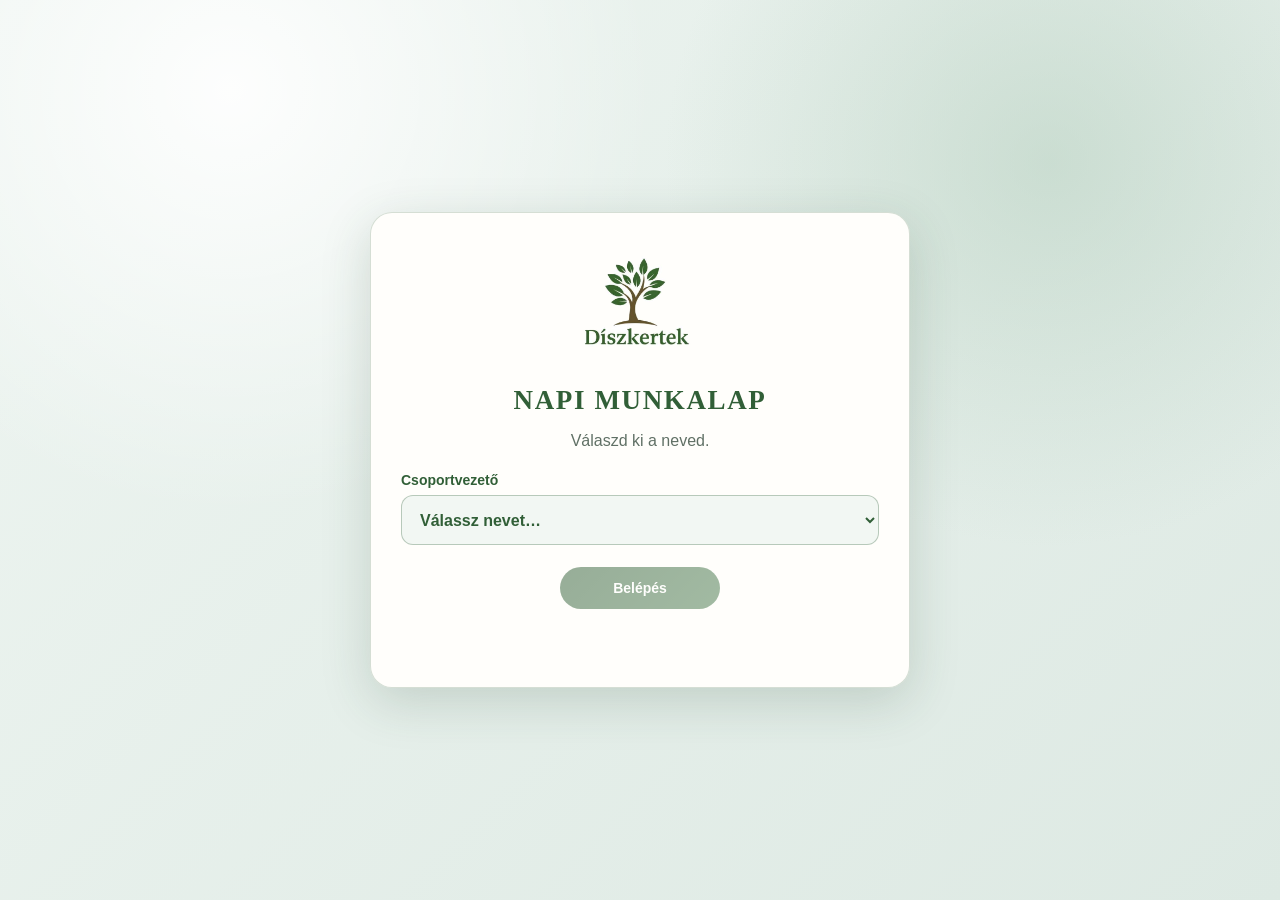
<file: index.html>
<!doctype html>
<html lang="hu">
<head>
  <meta charset="UTF-8">
  <meta name="viewport" content="width=device-width,initial-scale=1,viewport-fit=cover">
  <meta name="theme-color" content="#315f37">
  <meta name="apple-mobile-web-app-capable" content="yes">
  <meta name="apple-mobile-web-app-title" content="Munkalap">
  <link rel="manifest" href="manifest.webmanifest?v=69">
  <link rel="icon" href="munkalap-m-favicon-v12.ico" sizes="any">
  <link rel="icon" href="munkalap-m-icon-32-v12.png" type="image/png" sizes="32x32">
  <link rel="apple-touch-icon" href="munkalap-m-icon-apple-180-v12.png">
  <link rel="stylesheet" href="styles.css?v=69">
  <link rel="stylesheet" href="logo-overrides.css?v=69">
  <link rel="stylesheet" href="app-shell.css?v=102">
  <title>Díszkertek – Napi munkalap</title>
  <meta name="description" content="Díszkertek napi munkalapok és ügyfélnyilvántartás.">
  <meta property="og:title" content="Díszkertek – Napi munkalap">
  <meta property="og:description" content="Díszkertek napi munkalapok és ügyfélnyilvántartás.">
  <meta property="og:url" content="https://agnesgeller.github.io/diszkertek-munkalap/">
  <meta property="og:image" content="https://agnesgeller.github.io/diszkertek-munkalap/munkalap-m-icon-512-v12.png">
  <meta property="og:type" content="website">
  <meta name="twitter:card" content="summary">
  <meta name="twitter:title" content="Díszkertek – Napi munkalap">
  <meta name="twitter:description" content="Díszkertek napi munkalapok és ügyfélnyilvántartás.">
  <meta name="twitter:image" content="https://agnesgeller.github.io/diszkertek-munkalap/munkalap-m-icon-512-v12.png">
  <link rel="stylesheet" href="munkalap-project-tracking.css?v=1">
</head>
<body>
  <main id="loginView" class="login-view">
    <section class="login-card">
      <img class="login-logo" src="official-logo.png" alt="Díszkertek">
      <h1>NAPI MUNKALAP</h1>
      <p>Válaszd ki a neved.</p>
      <label class="profile-select-wrap" for="profileSelect">
        <span>Csoportvezető</span>
        <select id="profileSelect" aria-label="Csoportvezető kiválasztása">
          <option value="">Válassz nevet…</option>
        </select>
      </label>
      <label id="pinFieldWrap" class="pin-field" hidden>
        <span>PIN-kód</span>
        <input id="pinField" type="password" inputmode="numeric" autocomplete="current-password" minlength="6" placeholder="Legalább 6 számjegy">
      </label>
      <button id="enterButton" class="primary-button" type="button" disabled>Belépés</button>
      <p id="loginStatus" class="login-status" role="status" aria-live="polite"></p>
    </section>
  </main>

  <main id="appView" class="sheet" hidden>
    <div id="previewBanner" class="preview-banner" hidden>HELYI BEMUTATÓ – az itt végzett műveletek nem kerülnek az adatbázisba, és e-mail sem lesz elküldve.</div>
    <header class="sheet-header">
      <img class="brand-logo" src="official-logo.png" alt="Díszkertek">
      <p class="kicker">Kertfenntartási munkák nyilvántartása</p>
      <h1>NAPI MUNKALAP</h1>
      <p class="year">2026</p>
      <p id="activeUser" class="active-user" hidden></p>
      <div class="header-actions">
        <button id="installButton" type="button">Telepítés</button>
        <button id="refreshButton" type="button">Frissítés</button>
        <button id="logoutButton" type="button" hidden>Kilépés</button>
      </div>
    </header>

    <nav id="managerTabs" class="manager-tabs" hidden aria-label="Irodai nézet vagy napi munkalap">
      <button id="officeTab" type="button">IRODA</button>
      <button id="customersTab" type="button">ÜGYFELEK</button>
      <button id="budgetTab" class="budget-tab" type="button">ELSZÁMOLÁSOK</button>
      <button id="statisticsTab" class="statistics-tab" type="button">STATISZTIKA</button>
      <button id="worksheetTab" type="button">NAPI MUNKALAP</button>
      <button id="procurementTab" class="procurement-tab" type="button" aria-controls="procurementView">ANYAGBESZERZÉS</button>
    </nav>

    <section id="worksheetView">
      <div id="queueNotice" class="queue-notice" hidden role="status"></div>
      <button id="confirmQueuedEmailButton" class="confirm-queued-email" type="button" hidden>Az e-mail megérkezett – lezárás</button>
      <form id="worksheetForm" autocomplete="off">
        <section class="identity">
          <label class="leader"><b>Csoport vezető:</b><input name="teamLeader" readonly required></label>
          <label class="date"><b>Dátum:</b><span class="date-control"><input name="date" type="text" inputmode="numeric" placeholder="2026. 08. 15." aria-label="Dátum magyar formátumban" required><button id="datePickerButton" type="button">📅 Választás</button></span></label>
          <label class="wide customer-field"><b>Ügyfél neve:</b><input name="customerName" autocomplete="off" required aria-controls="customerSuggestions" aria-expanded="false"><span id="customerSuggestions" class="customer-suggestions" hidden></span></label>
          <label class="wide customer-field"><b>Cím:</b><input name="address" autocomplete="off" required aria-controls="addressSuggestions" aria-expanded="false"><span id="addressSuggestions" class="customer-suggestions" hidden></span></label>
          <label class="wide worksheet-referrers"><b>Ajánló személyek:</b><textarea name="referrerNames" rows="2" autocomplete="off" maxlength="500" aria-label="Ajánló személyek, vesszővel elválasztva"></textarea><small>Több név esetén vesszővel válaszd el.</small></label>
        </section>

        <section class="worktime">
          <h2>Munkaidő</h2>
          <div id="teams"></div>
          <div class="time-row">
            <label><span>Alvállalkozó:</span><input name="subcontractor"></label>
            <label><span>Érkezés:</span><input name="subcontractorArrival" type="time"></label>
            <label><span>Távozás:</span><input name="subcontractorDeparture" type="time"></label>
          </div>
          <div class="rental-row">
            <label><span>Gépbérlés1:</span><input name="rental1"></label>
            <label><span>Gépbérlés2:</span><input name="rental2"></label>
            <label><span>Gépbérlés3:</span><input name="rental3"></label>
          </div>
        </section>

        <label class="description"><b>Feladat leírás / megjegyzés:</b><textarea name="description" rows="2" lang="hu" spellcheck="true" autocorrect="on" autocapitalize="sentences" required></textarea></label>
        <div id="spellingSuggestions" class="spelling-suggestions" role="status" aria-live="polite" hidden>
          <span>Erre gondoltál?</span>
          <div id="spellingSuggestionList"></div>
        </div>
        <details id="descriptionSuggestions" class="description-suggestions" hidden>
          <summary>Korábbi feladatleírások</summary>
          <p>Ha megfelel valamelyik, érintsd meg. Ezen a készüléken a munkalap törlése után is megmarad.</p>
          <div id="descriptionSuggestionList"></div>
        </details>

        <section class="materials-section">
          <h2>Anyagok és fuvarok</h2>
          <p class="material-choice-help">Mindkét lista nem kötelező. Külön-külön vagy egyszerre is használhatod őket.</p>
          <details id="workerCatalog" class="worker-catalog" hidden>
            <summary><span>Gyors tételválasztó</span><small>Nem kötelező</small></summary>
            <div class="worker-catalog-body">
              <p class="worker-catalog-intro">Válassz a gyorsgombokkal, vagy keress rá egy tételre.</p>
            <ol class="worker-catalog-steps">
              <li>Válaszd ki a tételt.</li>
              <li>Írd be a mennyiséget. A „✓ Beírva a munkalapra” jelzi, hogy rendben van.</li>
              <li>Ha a munka egyedi áras, írd be az egységárat. Egyébként hagyd üresen.</li>
              <li>A kijelölést ugyanarra a zöld gombra érintve visszavonhatod.</li>
            </ol>
            <p id="workerCatalogFeedback" class="worker-catalog-feedback" role="status" aria-live="polite" hidden></p>
            <details class="worker-catalog-panel worker-popular-panel">
              <summary>Gyorsgombok – gyakran használt tételek</summary>
              <small>Az elmúlt 90 nap alapján</small>
              <div id="workerPopularItems" class="worker-popular-items"></div>
            </details>
            <details id="workerSelectedPanel" class="worker-catalog-panel worker-selected-panel">
              <summary>Kiválasztott tételek és mennyiségek <span id="workerSelectedCount"></span></summary>
              <p class="worker-selected-help">A „✓ Beírva a munkalapra” jelzés után a tétel már része a kitöltésnek. Véglegesen a „Munkalap elküldése” gombbal kerül mentésre.</p>
              <div id="workerSelectedItems" class="worker-selected-items"></div>
            </details>
            <details class="worker-catalog-panel worker-catalog-search">
              <summary>Más tétel keresése</summary>
              <label for="workerCatalogSearch">Tétel neve</label>
              <input id="workerCatalogSearch" type="search" autocomplete="off" placeholder="Írj be legalább 3 betűt" aria-controls="workerCatalogSuggestions" aria-expanded="false">
              <div id="workerCatalogSuggestions" class="worker-catalog-suggestions" hidden></div>
            </details>
            </div>
          </details>
          <details class="legacy-material-panel">
            <summary><span>Hagyományos lista</span></summary>
            <div class="material-columns">
              <div class="material-group"><h3>Kertkarbantartás</h3><div id="maintenanceItems"></div></div>
              <div class="material-group"><h3>Kertépítés / fuvarozás</h3><div id="constructionItems"></div></div>
            </div>
          </details>
        </section>

        <div id="status" class="status" role="status" aria-live="polite"></div>
        <button id="fallbackEmailButton" class="fallback-email-button" type="button" hidden>Küldés e-mail alkalmazással</button>
        <div class="actions">
          <button class="submit-button" type="submit">Munkalap elküldése</button>
          <button class="clear-button" id="clearForm" type="button">Munkalap törlése</button>
          <button class="clear-button" id="cancelEdit" type="button" hidden>Szerkesztés megszakítása</button>
        </div>
      </form>

      <details class="history-section">
        <summary><span>Munkalapjaim</span><small>Megnyitás</small></summary>
        <div class="history-actions"><button id="reloadHistory" class="small-button" type="button">Frissítés</button></div>
        <div id="recentWorksheets" class="worksheet-list recent-worksheets"></div>
      </details>
    </section>

    <section id="customersView" class="customers-view" hidden>
      <div class="section-heading customer-heading">
        <div><h2>Ügyfélnyilvántartás</h2></div>
        <button id="newCustomer" class="primary-button" type="button">Új ügyfél</button>
      </div>
      <label class="customer-search"><span>Ügyfél keresése</span><input id="customerSearch" type="search" autocomplete="off" placeholder="Név, cím, e-mail vagy telefonszám"></label>
      <details class="customer-alphabet-details"><summary>ABC szerinti szűrés</summary><nav id="customerAlphabet" class="customer-alphabet" aria-label="Ügyfelek kezdőbetű szerint"></nav></details>
      <p id="customersStatus" class="office-status" role="status" aria-live="polite"></p>
      <p id="customersCount" class="office-count"></p>
      <div id="customersList" class="customer-list"></div>
    </section>

    <section id="officeView" class="office-view" hidden>
      <div id="archiveReminder" class="archive-reminder" hidden>
        <b>Éves archiválás</b>
        <span>December 10. után érdemes az előző év munkalapjait Excelbe lementeni.</span>
      </div>

      <section class="database-usage">
        <div><b>Adatbázis telítettsége</b><span id="databaseUsageText">Betöltés…</span></div>
        <div class="usage-track"><span id="databaseUsageBar"></span></div>
      </section>

      <nav class="office-week-navigation" aria-label="Heti munkalapok">
        <button id="previousOfficeWeek" type="button" aria-label="Előző hét">‹</button>
        <div class="office-week-period"><span>HETI NÉZET</span><b id="officeWeekLabel"></b></div>
        <button id="nextOfficeWeek" type="button" aria-label="Következő hét">›</button>
        <button id="showAllOfficeWeeks" class="small-button" type="button">Összes</button>
      </nav>

      <section class="office-filters">
        <label>Csoportvezető<select id="filterLeader"><option value="">Mind</option></select></label>
        <label>Ügyfél<input id="filterCustomer" type="search" autocomplete="off"></label>
        <label>Cím<input id="filterAddress" type="search" autocomplete="off"></label>
        <label>Helyszín<select id="filterLocation"><option value="">Minden helyszín</option></select></label>
        <label>Dátumtól<input id="filterFrom" type="date"></label>
        <label>Dátumig<input id="filterTo" type="date"></label>
        <button id="clearFilters" class="small-button" type="button">Szűrés törlése</button>
      </section>

      <div class="office-actions">
        <button id="exportExcel" class="primary-button" type="button">Szűrt lista Excel</button>
        <button id="archivePreviousYear" class="secondary-button" type="button">Előző év Excel-archívuma</button>
        <button id="exportPdf" class="secondary-button" type="button">Szűrt lista PDF</button>
      </div>
      <p id="officeStatus" class="office-status" role="status" aria-live="polite"></p>
      <p id="officeCount" class="office-count"></p>
      <p id="officeScope" class="office-scope" hidden></p>
      <div id="officeWorksheets" class="worksheet-list office-list"></div>
    </section>

    <section id="procurementView" class="office-view" aria-labelledby="procurementTitle" hidden>
      <h2 id="procurementTitle">Anyagbeszerzés</h2>
      <div id="procurementContent"></div>
    </section>

    <section id="budgetView" class="budget-view" hidden>
      <h2>Elszámolások</h2>
      <nav class="budget-mode-tabs" aria-label="Elszámolások nézete">
        <button id="budgetSettlementsTab" class="active" type="button">Elszámolások</button>
        <button id="budgetPricesTab" type="button">Árlista</button>
      </nav>
      <p id="budgetStatus" role="status" aria-live="polite"></p>
      <section id="budgetSettlementsPanel">
      <div id="budgetWorksheetPicker">
      <nav class="budget-week-navigation" aria-label="Elszámolások heti munkalapjai">
        <button id="previousBudgetWeek" type="button" aria-label="Előző hét">‹</button>
        <div><span>HETI MUNKALAPOK</span><b id="budgetWeekLabel"></b></div>
        <button id="nextBudgetWeek" type="button" aria-label="Következő hét">›</button>
        <button id="showAllBudgetWeeks" type="button">Összes hét</button>
      </nav>
      <label class="budget-sheet-search">Munkalap keresése<input id="budgetSheetSearch" type="search" placeholder="Ügyfél, cím vagy csoportvezető"></label>
      <div class="budget-date-filter"><label>Dátumtól<input id="budgetFrom" type="date"></label><label>Dátumig<input id="budgetTo" type="date"></label><button id="budgetClearDates" type="button">Heti nézet</button></div>
      <p id="budgetSheetCount" class="budget-sheet-count"></p>
      <div id="budgetSheetList" class="budget-sheet-list"></div>
      <div class="budget-selection-bar"><strong id="budgetSelectionCount">Jelöld ki az elszámolandó munkalapokat.</strong><button id="budgetCreateSettlement" type="button" disabled>Kijelöltek elszámolása</button></div>
      <select id="budgetSheet" hidden aria-label="Kiválasztott munkalap"><option value="">Válassz munkalapot</option></select>
      </div>
      <form id="budgetForm" class="budget-paper" hidden>
        <header class="budget-editor-head">
          <button id="budgetBack" type="button">← Kijelölés módosítása</button>
          <div><span>ELSZÁMOLÁS</span><h3 id="budgetHeading"></h3></div>
          <p class="budget-total"><small>Számított érték</small><strong id="budgetTotal"></strong></p>
        </header>
        <div id="budgetLocations" class="budget-locations"></div>
        <p id="budgetLocationStatus" class="budget-location-status" role="status" aria-live="polite"></p>
        <details id="budgetReferrers" class="referrer-panel" hidden></details>
        <p id="budgetSourceWarning" class="budget-warning" hidden></p>
        <div id="budgetItems"></div>
        <details class="budget-add-item">
          <summary>+ Tétel hozzáadása</summary>
          <div class="budget-toolbar">
            <div><b>Jelöld ki a tételeket</b><div id="budgetCatalogList" class="budget-catalog-list"></div></div>
            <button id="budgetAddCatalog" type="button">Kijelölt tételek hozzáadása</button>
          </div>
          <button id="budgetAdd" type="button">+ Saját tétel</button>
        </details>
        <label>Megjegyzés<textarea id="budgetNotes" maxlength="5000" rows="3"></textarea></label>
        <section class="budget-discount"><label>Kedvezmény<select id="budgetDiscountType"><option value="none">Nincs kedvezmény</option><option value="amount">Konkrét összeg</option><option value="percent">Százalék</option></select></label><label>Érték<input id="budgetDiscountValue" type="text" inputmode="decimal" pattern="[0-9 ]+([,.][0-9]{1,2})?" maxlength="20" value="0" disabled></label><p><span>Munkák összesen</span><b id="budgetSubtotal">0 Ft</b><span>Kedvezmény</span><b id="budgetDiscountTotal">0 Ft</b></p></section>
        <label>Állapot<select id="budgetState"><option value="draft">Piszkozat</option><option value="ready">Ellenőrizve</option><option value="sent">Elküldve</option><option value="paid">Kifizetve</option></select></label>
        <p id="budgetStateHelp" class="budget-state-help">Piszkozat: elmenthető, de még szerkesztés alatt áll.</p>
        <p id="budgetSaveStatus" class="budget-save-status" role="status" aria-live="polite"></p>
        <div class="budget-edit-actions"><button id="budgetUndo" type="button" disabled>Módosítások visszavonása</button><button id="budgetSave" type="submit">Elszámolás mentése</button></div>
        <div id="budgetResultActions" class="budget-result-actions" hidden>
          <button id="budgetPrint" type="button">PDF mentése / nyomtatás</button>
          <button id="budgetEmail" type="button">E-mail megnyitása</button>
        </div>
      </form>
      <form id="budgetReferrerFields" hidden></form>
      </section>
      <section id="budgetPrices" hidden>
        <h3>Árlista szerkesztése</h3>
        <label>Tétel keresése<input id="budgetPriceSearch" type="search" placeholder="Például: permetezés, föld, műtrágya"></label>
        <div id="budgetPriceList"></div>
      </section>
    </section>

    <section id="statisticsView" class="statistics-view" hidden>
      <div class="statistics-heading"><h2>Statisztika</h2></div>
      <nav class="statistics-periods" aria-label="Statisztikai időszak">
        <button type="button" data-stat-period="day">Mai nap</button>
        <button type="button" data-stat-period="week">Aktuális hét</button>
        <button type="button" data-stat-period="month" class="active">Aktuális hónap</button>
        <button type="button" data-stat-period="year">Aktuális év</button>
      </nav>
      <section class="statistics-filters">
        <label>Dátumtól<input id="statisticsFrom" type="date"></label>
        <label>Dátumig<input id="statisticsTo" type="date"></label>
        <label>Ügyfél<select id="statisticsCustomer"><option value="">Minden ügyfél</option></select></label>
        <label>Helyszín<select id="statisticsLocation"><option value="">Minden helyszín</option></select></label>
        <label>Elszámolás állapota<select id="statisticsState"><option value="">Minden állapot</option><option value="none">Nincs még elszámolás</option><option value="draft">Piszkozat</option><option value="ready">Ellenőrizve</option><option value="sent">Elküldve</option><option value="paid">Kifizetve</option></select></label>
      </section>
      <p id="statisticsStatus" class="office-status" role="status" aria-live="polite"></p>
      <section class="statistics-summary" aria-label="Összesítés">
        <div><span>Kitöltött munkalap</span><b id="statisticsWorksheetCount">0</b></div>
        <div><span>Elszámolás nélkül</span><b id="statisticsUnsettledCount">0</b></div>
        <div><span>Még nem kifizetett</span><b id="statisticsOutstanding">0 Ft</b></div>
        <div><span>Kifizetett</span><b id="statisticsPaid">0 Ft</b></div>
      </section>
      <section class="financial-summary" aria-label="Kassza bevétel és kiadás">
        <p class="financial-summary-title">A Kasszába kézzel rögzített tételek</p>
        <div><span>Kasszában rögzített bevétel</span><b id="statisticsCashIncome">0 Ft</b></div>
        <div><span>Kassza kiadás</span><b id="statisticsCashExpense">0 Ft</b></div>
        <div><span>Egyenleg</span><b id="statisticsActualResult">0 Ft</b></div>
      </section>
      <div class="statistics-table-wrap"><table class="statistics-table"><thead><tr><th>Dátum</th><th>Ügyfél</th><th>Helyszín</th><th>Csoportvezető</th><th>Számított érték</th><th>Elszámolás</th><th>Megnyitás</th></tr></thead><tbody id="statisticsRows"></tbody></table></div>
    </section>

    <footer class="company-footer">
      <img src="official-icon-192.png" alt="" aria-hidden="true">
      <div><b>Netteszt Kft</b><span>Adószám: 12437164-2-13</span><span>www.diszkertek.hu · 0670 634 9630</span><span>info@diszkertek.hu</span></div>
      <small>Copyright © 2026 by Malárik Tamás · Minden jog fenntartva</small>
    </footer>
  </main>

  <article id="printWorksheet" class="print-worksheet" hidden></article>
  <article id="printSettlement" class="print-settlement" hidden></article>

  <dialog id="dateDialog" class="date-dialog"><h2>Dátum kiválasztása</h2><div class="date-selects"><label>Év<select id="dateYear"></select></label><label>Hónap<select id="dateMonth"></select></label><label>Nap<select id="dateDay"></select></label></div><div class="dialog-actions"><button id="dateCancel" class="secondary" type="button">Mégse</button><button id="dateApply" type="button">Dátum beírása</button></div></dialog>
  <dialog id="installDialog" class="install-dialog"><h2 id="installDialogTitle">Munkalap telepítése</h2><p id="installDialogText"></p><button id="installDialogClose" type="button">Rendben</button></dialog>
  <dialog id="fallbackConfirmDialog" class="install-dialog">
    <h2>Sikerült elküldeni?</h2>
    <p>Az e-mail alkalmazásban meg kellett nyomnod a Küldés gombot.</p>
    <div class="dialog-actions">
      <button id="fallbackNotSent" class="secondary" type="button">Nem sikerült</button>
      <button id="fallbackSent" type="button">Elküldtem</button>
    </div>
  </dialog>
  <dialog id="customerDialog" class="customer-dialog">
    <form id="customerForm" method="dialog">
      <div class="customer-dialog-heading"><h2 id="customerDialogTitle">Ügyfél</h2><button id="customerDialogClose" class="customer-dialog-close" type="button" aria-label="Ügyfélablak bezárása">Bezárás</button></div>
      <input name="id" type="hidden">
      <div class="customer-form-grid">
        <label class="wide">Teljes név<input name="fullName" required></label>
        <label>Típus<input name="customerType" placeholder="Magánszemély vagy cég"></label>
        <label>Kapcsolattartó<input name="contactName"></label>
        <label>E-mail<input name="email" type="email"></label>
        <label>Telefonszám<input name="phone" type="tel"></label>
        <label>Adószám<input name="taxNumber"></label>
        <label>Elszámolás módja<select name="billingMode"><option value="per_job">Külön minden munkalap után</option><option value="monthly_grouped">Havi összesítés</option><option value="manual">Egyedi</option></select></label>
        <label class="wide">Helyszínek – soronként egy cím<textarea name="locations" rows="5"></textarea></label>
        <section class="wide customer-referrers referrer-panel" aria-label="Ajánló személyek">
          <h3>Ajánló személyek</h3>
          <p>0% = nincs jutalék. Pozitív jutalék esetén az időszak egy év, az alapja a kedvezmény utáni elszámolási összeg.</p>
          <div id="customerReferrerRows"></div>
          <button id="customerAddReferrer" type="button">+ Ajánló hozzáadása</button>
          <div id="customerPayouts" hidden></div>
        </section>
        <label class="wide">Irodai megjegyzés<textarea name="notes" rows="3"></textarea></label>
        <label class="check-label"><input name="hiddenCustomer" type="checkbox"> Rejtett ügyfél</label>
        <label class="check-label"><input name="active" type="checkbox" checked> Aktív ügyfél</label>
      </div>
      <p id="customerDialogStatus" class="office-status" role="status" aria-live="polite"></p>
      <div class="dialog-actions"><button id="customerCancel" class="secondary" type="button">Mégse</button><button id="customerSave" type="submit">Mentés</button></div>
    </form>
  </dialog>
  <dialog id="successDialog"><h2>Köszönöm, hogy beküldted a Munkalapot 😊</h2><p>Nagyon Cuki vagy ❤️</p><button id="newWorksheet" type="button">Új munkalap</button></dialog>

  <script src="supabase.js?v=69"></script>
  <script src="supabase-config.js?v=69"></script>
  <script src="spellcheck-helper.js?v=88"></script>
  <script src="munkalap-data.js?v=100"></script>
  <script src="app.js?v=102"></script>
  <script src="billing-math.js?v=87"></script>
  <script src="billing-settlements.js?v=87"></script>
  <script src="statistics-settlements.js?v=69"></script>
  <script src="munkalap-project-tracking.js?v=2"></script>
</body>
</html>
</file>
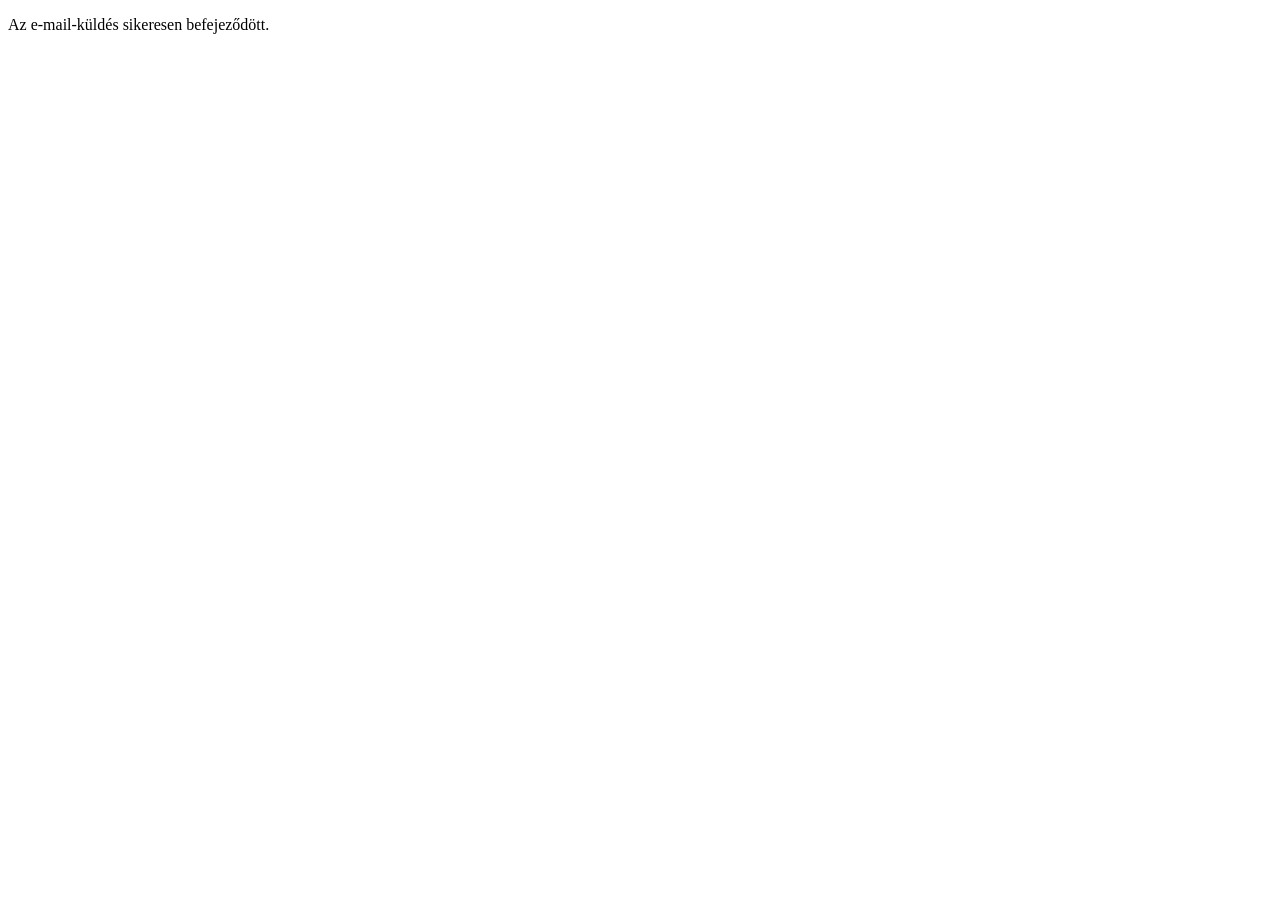
<file: email-sent.html>
<!doctype html>
<html lang="hu">
<head>
  <meta charset="utf-8">
  <meta name="viewport" content="width=device-width,initial-scale=1">
  <meta name="robots" content="noindex,nofollow">
  <title>Munkalap e-mail elküldve</title>
</head>
<body>
  <p>Az e-mail-küldés sikeresen befejeződött.</p>
</body>
</html>
</file>
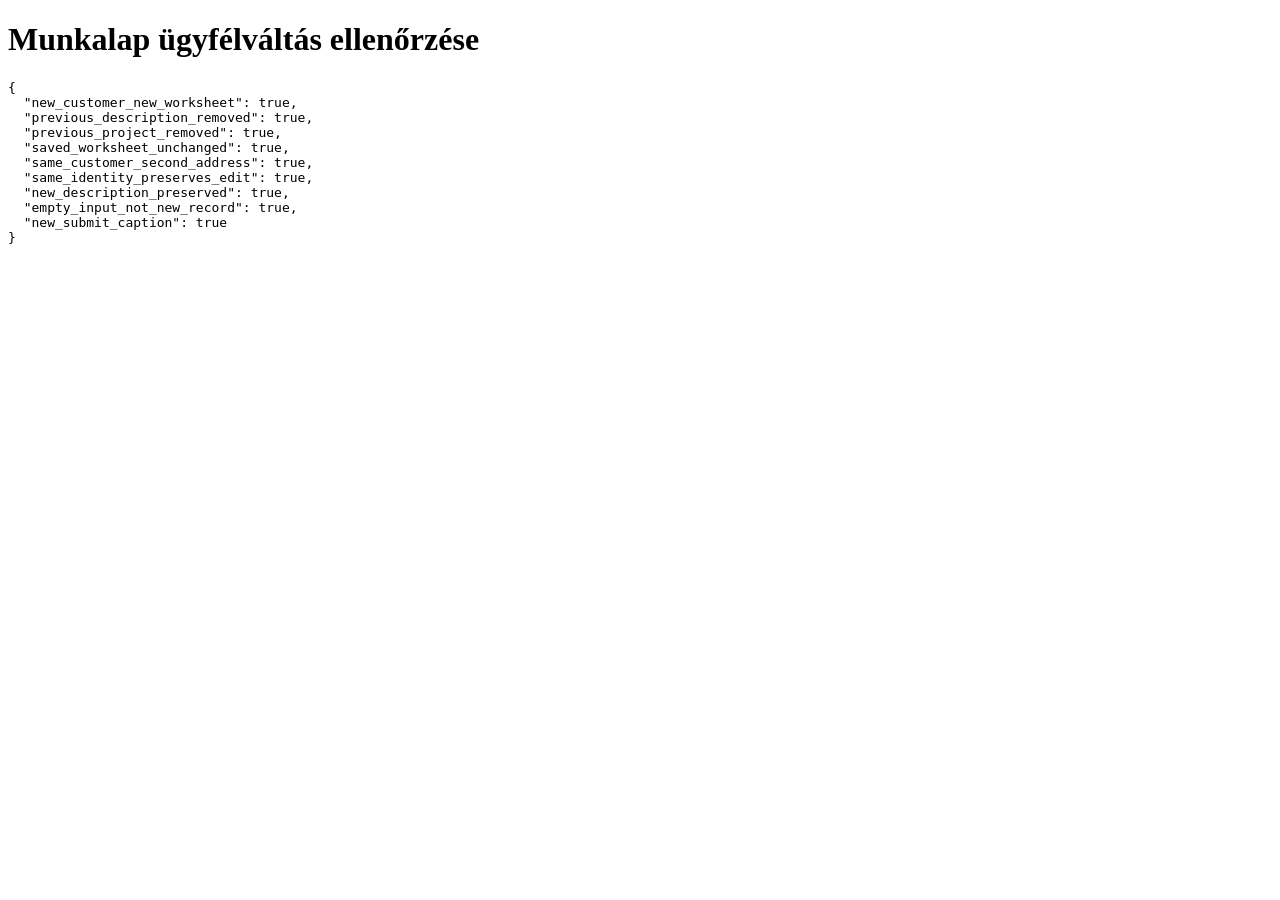
<file: tests/worksheet-identity.html>
<!doctype html><html lang="hu"><meta charset="utf-8"><h1>Munkalap ügyfélváltás ellenőrzése</h1><pre id="result"></pre><script>
(async()=>{
const source=await (await fetch('../app.js?v=66')).text();
const helper=source.slice(source.indexOf('function separateWorksheetIdentity() {'),source.indexOf('function worksheetFromForm(existing) {'));
const run=new Function('f',`let editingId='old',pendingCurrentQueueId=null,worksheetReturnView='office',selectedCustomerId='a',selectedLocationId='old-location',formDirty=false;
const worksheets=[{id:'old',customerId:'a',customer:'Teszt A',address:'Teszt utca 1',data:{description:'Korábbi munka'}}];
const before=JSON.stringify(worksheets),customerDirectory=[{id:'a',fullName:'Teszt A',locations:[{id:'loc-a',address:'Teszt utca 1'},{id:'loc-a2',address:'Teszt utca 2'}]},{id:'b',fullName:'Teszt B',locations:[{id:'loc-b',address:'Másik utca 1'}]}];
const button={textContent:'Módosítás mentése'},cancel={hidden:false},session={name:'Ági'};
const form={elements:{customerName:{value:f.name},address:{value:f.address},description:{value:f.description??'Korábbi munka'},quote_project_id:{value:'old-project'},teamLeader:{value:'Tamás'}},querySelector:()=>button};
const $=()=>cancel,showStatus=()=>{},searchKey=v=>String(v||'').trim().replace(/\\s+/g,' ').toLowerCase(),customerNameKey=searchKey;
${helper}
const changed=separateWorksheetIdentity();return {changed,editingId,description:form.elements.description.value,project:form.elements.quote_project_id.value,selectedCustomerId,selectedLocationId,unchanged:before===JSON.stringify(worksheets),submit:button.textContent,cancelHidden:cancel.hidden};`);
const checks={};let r=run({name:'Teszt B',address:'Másik utca 1'});
checks.new_customer_new_worksheet=r.changed&&r.editingId===null&&r.selectedCustomerId==='b'&&r.selectedLocationId==='loc-b';
checks.previous_description_removed=r.description==='';checks.previous_project_removed=r.project==='';checks.saved_worksheet_unchanged=r.unchanged;
checks.same_customer_second_address=run({name:'Teszt A',address:'Teszt utca 2'}).editingId===null;
checks.same_identity_preserves_edit=run({name:' teszt a ',address:'Teszt utca 1'}).editingId==='old';
checks.new_description_preserved=run({name:'Teszt B',address:'Másik utca 1',description:'Új munka'}).description==='Új munka';
checks.empty_input_not_new_record=run({name:'',address:'Teszt utca 1'}).editingId==='old';
checks.new_submit_caption=r.submit==='Munkalap elküldése'&&r.cancelHidden;
document.querySelector('#result').textContent=JSON.stringify(checks,null,2);
})();</script></html>
</file>
<file: styles.css>
:root{--ink:#1e281f;--muted:#607065;--line:#91a498;--green:#315f37;--green-2:#6f8e62;--brown:#745c31;--sage:#e8f0ec;--paper:#fffefb;--soft:#f3f7f4}*{box-sizing:border-box}html{background:var(--sage)}body{margin:0;color:var(--ink);font-family:Georgia,"Times New Roman",serif;background:radial-gradient(circle at 18% 10%,rgba(255,255,255,.9),transparent 32%),radial-gradient(circle at 82% 18%,rgba(181,207,190,.55),transparent 30%),linear-gradient(135deg,#eef5f1,#dde9e3);background-attachment:fixed}.sheet{position:relative;width:min(1120px,calc(100% - 28px));margin:22px auto;padding:0 54px 34px;overflow:hidden;background:rgba(255,254,251,.96);border:1px solid rgba(49,95,55,.16);border-radius:20px;box-shadow:0 12px 40px rgba(41,72,50,.16)}.sheet:before,.sheet:after{content:"";position:absolute;z-index:0;width:330px;height:235px;background:url("botanical.svg") center/contain no-repeat;pointer-events:none}.sheet:before{left:-72px;top:-25px}.sheet:after{right:-72px;top:-25px;transform:scaleX(-1)}.sheet>*{position:relative;z-index:1}.sheet-header{position:relative;margin:0 -54px 30px;padding:22px 54px 28px;text-align:center;background:linear-gradient(180deg,rgba(232,240,236,.88),rgba(255,254,251,.88));border-bottom:1px solid rgba(49,95,55,.18)}.brand-logo{display:block;width:min(310px,72vw);height:125px;margin:0 auto -2px;object-fit:contain}.sheet-header h1{margin:6px 0 0;font-size:28px;letter-spacing:.08em}.kicker{margin:0;color:var(--green);font-size:18px;font-weight:700}.year{margin:6px 0 0;color:var(--brown);font-size:17px;font-weight:700}.sheet-header>button{position:absolute;right:54px;top:24px;border:1px solid var(--green);padding:9px 13px;border-radius:999px;color:var(--green);background:rgba(255,255,255,.9);font:bold 13px Arial,sans-serif;box-shadow:0 3px 10px rgba(49,95,55,.1)}form{padding:4px 0}.identity,.worktime,.description,.materials-section{background:rgba(255,255,255,.72)}.identity{display:grid;grid-template-columns:1fr 1.2fr;gap:15px 14px;padding:22px;border:1px solid rgba(49,95,55,.18);border-radius:14px}.identity label,.time-row label,.rental-row label,.description,.material-row{display:flex;align-items:end;gap:5px;font-size:15px}.identity b,.description b{color:var(--green)}.identity .wide{grid-column:1/-1}.identity .date span{white-space:nowrap}input,textarea{min-width:0;border:0;border-bottom:1px solid var(--line);border-radius:0;padding:5px 4px 2px;background:transparent;color:var(--ink);font:16px Georgia,"Times New Roman",serif;outline:none}.identity input{flex:1}.identity input:focus,.time-row input:focus,.rental-row input:focus,.material-row input:focus,textarea:focus{border-color:var(--green);border-bottom-width:2px;background:#f3f8f4}.worktime{margin-top:18px;padding:5px 22px 16px;border:1px solid rgba(49,95,55,.16);border-radius:14px}.worktime h2{margin:13px 0 7px;padding-bottom:7px;border-bottom:2px solid rgba(49,95,55,.38);color:var(--green);font-size:18px}.time-row,.rental-row{display:grid;grid-template-columns:1fr 1fr 1fr;gap:20px;margin:9px 3px}.time-row label span,.rental-row label span{white-space:nowrap}.time-row input,.rental-row input{width:100%}.team-row label:first-child{display:grid;grid-template-columns:auto 1fr auto}.team-row em{font-style:normal}.description{align-items:flex-start;margin-top:18px;padding:20px 22px;border:1px solid rgba(49,95,55,.16);border-radius:14px;font-size:17px}.description b{white-space:nowrap}.description textarea{flex:1;line-height:39px;background-image:repeating-linear-gradient(to bottom,transparent 0,transparent 38px,var(--line) 39px);border:0;padding:0 3px;min-height:79px;resize:vertical}.materials-section{margin-top:18px;padding:5px 22px 24px;border:1px solid rgba(49,95,55,.16);border-radius:14px}.materials-section>h2{text-align:center;margin:16px 0 22px;color:var(--green);font-size:20px}.material-columns{display:grid;grid-template-columns:1fr 1fr;gap:32px}.material-group h3{text-align:center;margin:0 0 13px;padding-bottom:8px;border-bottom:1px solid rgba(49,95,55,.25);color:var(--brown);font-size:17px}.material-row{display:grid;grid-template-columns:auto minmax(60px,1fr);margin:0 0 8px;line-height:20px}.material-row span{white-space:nowrap}.material-row input{width:100%}.actions{display:flex;justify-content:center;gap:12px;margin:28px 0 8px}.actions button,dialog button{border:0;border-radius:999px;padding:14px 22px;font:bold 15px Arial,sans-serif;cursor:pointer}.submit-button{color:#fff;background:linear-gradient(135deg,#315f37,#47794c);box-shadow:0 7px 18px rgba(49,95,55,.24)}.submit-button:disabled{opacity:.55}.clear-button{color:#455249;background:#e7eee9}.send-note{text-align:center;color:var(--muted);font:12px Arial,sans-serif}.status{display:none;margin-top:20px;padding:13px;text-align:center;border-radius:10px;font:14px Arial,sans-serif}.status.show{display:block}.status.error{color:#7d241f;background:#f9e8e6}dialog{border:1px solid rgba(49,95,55,.18);border-radius:16px;padding:28px;text-align:center;background:var(--paper);box-shadow:0 18px 70px rgba(0,0,0,.3)}dialog::backdrop{background:rgba(26,47,31,.58)}dialog h2{margin-top:0;color:var(--green)}dialog button{color:#fff;background:var(--green)}.company-footer{display:grid;grid-template-columns:72px 1fr;gap:12px;align-items:center;margin:34px 0 0;padding:22px;border-top:1px solid rgba(49,95,55,.22);color:var(--green)}.company-footer img{width:64px;height:64px;border-radius:16px}.company-footer div{display:grid;gap:2px}.company-footer span{font:13px Arial,sans-serif}.company-footer small{grid-column:1/-1;text-align:center;color:var(--muted);font:italic 11px Arial,sans-serif}.date-control{position:relative;display:grid!important;grid-template-columns:minmax(130px,1fr) auto;gap:7px;align-items:end;flex:1;white-space:normal!important}.date-control button{border:1px solid #9cab9f;border-radius:999px;padding:6px 10px;color:var(--green);background:#edf3ef;font:bold 12px Arial,sans-serif;cursor:pointer;white-space:nowrap}.date-dialog{width:min(430px,calc(100% - 24px))}.date-selects{display:grid;grid-template-columns:1fr 1.3fr .8fr;gap:10px;margin:20px 0}.date-selects label{display:grid;gap:6px;text-align:left;font:bold 13px Arial,sans-serif}.date-selects select{width:100%;min-height:44px;border:1px solid #9cab9f;border-radius:8px;padding:7px;background:#fff;font:16px Arial,sans-serif}.dialog-actions{display:flex;justify-content:flex-end;gap:8px}.dialog-actions .secondary{color:#333;background:#e7eee9}@media(max-width:760px){body{background:var(--paper)}.sheet{width:100%;margin:0;padding:0 14px 26px;border:0;border-radius:0;box-shadow:none}.sheet:before,.sheet:after{width:190px;height:140px;opacity:.6}.sheet:before{left:-60px}.sheet:after{right:-60px}.sheet-header{margin:0 -14px 18px;padding:14px 14px 22px}.brand-logo{height:102px}.sheet-header h1{font-size:23px}.kicker{font-size:14px}.year{font-size:14px}.sheet-header>button{position:static;margin:9px 0 0}.identity,.worktime,.description,.materials-section{padding-left:14px;padding-right:14px}.identity{grid-template-columns:1fr}.identity .wide{grid-column:auto}.identity label{display:grid;grid-template-columns:auto 1fr}.time-row,.rental-row{grid-template-columns:1fr;margin:13px 0;padding-bottom:10px;border-bottom:1px dotted #a7b4aa;gap:9px}.time-row label,.rental-row label{display:grid;grid-template-columns:92px 1fr}.team-row label:first-child{grid-template-columns:92px 1fr auto}.description{display:block}.description b{display:block;margin-bottom:7px}.description textarea{width:100%}.material-columns{grid-template-columns:1fr;gap:28px}.material-row{grid-template-columns:minmax(0,1fr) 86px;align-items:end}.material-row span{white-space:normal}.actions{position:sticky;z-index:5;bottom:0;margin:24px -14px -26px;padding:10px 14px calc(10px + env(safe-area-inset-bottom));background:rgba(255,254,251,.96);box-shadow:0 -4px 14px rgba(49,95,55,.12)}.actions button{padding:13px 17px}.send-note{margin:35px 0 55px}.company-footer{grid-template-columns:56px 1fr;padding:18px 6px}.company-footer img{width:52px;height:52px}.identity .date{display:grid;grid-template-columns:auto minmax(0,1fr)}.date-control{width:100%}}@media print{html{background:#fff}.sheet{width:100%;margin:0;padding:10mm;box-shadow:none;border:0}.actions,.send-note,.sheet-header button{display:none}.material-row{margin-bottom:5px}}
</file>
<file: logo-overrides.css>
.brand-logo{width:min(330px,78vw);height:150px}
.header-actions{position:absolute;right:54px;top:24px;display:flex;gap:8px}
.header-actions button{border:1px solid var(--green);padding:9px 13px;border-radius:999px;color:var(--green);background:rgba(255,255,255,.9);font:bold 13px Arial,sans-serif;box-shadow:0 3px 10px rgba(49,95,55,.1);cursor:pointer}
.header-actions button:disabled{opacity:.6}
.fallback-email-button{display:block;margin:12px auto 0;border:1px solid var(--brown);border-radius:999px;padding:13px 18px;color:#fff;background:var(--brown);font:bold 14px Arial,sans-serif;cursor:pointer}
.fallback-email-button[hidden]{display:none}
@media(max-width:760px){.brand-logo{height:130px}.header-actions{position:static;justify-content:center;margin:9px 0 0}.header-actions button{margin:0}}
</file>
<file: app-shell.css>
[hidden]{display:none!important}
button{font-family:Arial,sans-serif}
.preview-banner{position:sticky;z-index:20;top:0;margin:-28px -28px 18px;padding:11px 16px;text-align:center;color:#653c00;background:#fff0bf;border-bottom:1px solid #e0bd54;font:bold 13px Arial,sans-serif}
.login-view{min-height:100vh;display:grid;place-items:center;padding:20px}
.login-card{width:min(540px,100%);padding:30px;border:1px solid rgba(49,95,55,.2);border-radius:22px;text-align:center;background:rgba(255,254,251,.98);box-shadow:0 14px 50px rgba(41,72,50,.18)}
.login-logo{width:min(320px,80vw);height:135px;object-fit:contain}
.login-card h1{margin:3px 0 8px;color:var(--green);font-size:27px;letter-spacing:.06em}
.login-card>p{color:var(--muted);font-family:Arial,sans-serif}
.login-card>small{display:block;margin-top:14px;color:var(--muted);font:12px Arial,sans-serif}
.profile-select-wrap{display:grid;gap:7px;margin:22px 0;text-align:left;color:var(--green);font:bold 14px Arial,sans-serif}
.profile-select-wrap select{width:100%;min-height:50px;padding:0 42px 0 14px;border:1px solid rgba(49,95,55,.3);border-radius:12px;color:var(--green);background:#f2f7f3;font:bold 16px Arial,sans-serif;cursor:pointer}
.pin-field{display:grid;gap:7px;margin:8px 0 14px;text-align:left;color:var(--green);font:bold 14px Arial,sans-serif}
.pin-field input{width:100%;padding:12px;border:1px solid var(--line);border-radius:10px;background:#fff;font:18px Arial,sans-serif}
.primary-button,.secondary-button,.small-button,.card-actions button{border:0;border-radius:999px;padding:11px 17px;font:bold 14px Arial,sans-serif;cursor:pointer}
.primary-button{color:#fff;background:linear-gradient(135deg,#315f37,#47794c)}
.secondary-button,.small-button{color:var(--green);background:#e7eee9}
.login-card>.primary-button{min-width:160px;padding:13px 24px}
.login-card>.primary-button:disabled{opacity:.5}
.login-status{min-height:20px;color:#8a2822!important;font:14px Arial,sans-serif!important}
.active-user{margin:8px 0 0;color:var(--green);font:bold 13px Arial,sans-serif}
.manager-tabs{display:grid;grid-template-columns:1fr 1fr;gap:10px;margin:22px 0}
.manager-tabs button{min-height:40px;padding:7px 12px;border:1px solid var(--green);border-radius:9px;color:var(--green);background:#fff;font:bold 14px Arial,sans-serif;cursor:pointer}
.manager-tabs button.active{color:#fff;background:var(--green);box-shadow:0 5px 16px rgba(49,95,55,.2)}
.manager-tabs #customersTab{border-color:#b9a6cf;color:#543b6c;background:#eee8f5}.manager-tabs #customersTab.active{color:#342044;background:#cfbfdf;box-shadow:0 3px 10px rgba(84,59,108,.18)}
.manager-tabs #officeTab{border-color:var(--green);color:var(--green);background:#edf6ef}.manager-tabs #officeTab.active{color:#fff;background:var(--green);box-shadow:0 3px 10px rgba(49,95,55,.2)}
.manager-tabs .statistics-tab{border-color:#4b7faf;color:#23547e;background:#e5f0fa}.manager-tabs .statistics-tab.active{color:#fff;background:#2f6fa5;box-shadow:0 3px 10px rgba(47,111,165,.2)}
.office-week-navigation{display:grid;grid-template-columns:58px minmax(210px,1fr) 58px auto;align-items:center;gap:12px;margin:22px 0;padding:16px;border:2px solid var(--green);border-radius:16px;background:linear-gradient(135deg,#edf6ef,#dcecdf);box-shadow:0 6px 18px rgba(49,95,55,.16)}
.office-week-navigation>button:not(.small-button){min-height:54px;border:0;border-radius:14px;color:#fff;background:var(--green);box-shadow:0 4px 10px rgba(49,95,55,.22);font:bold 34px/1 Arial,sans-serif;cursor:pointer}
.office-week-navigation>button:not(.small-button):active{transform:scale(.96)}
.office-week-period{display:grid;gap:4px;text-align:center}
.office-week-period span{color:#47794c;font:700 12px/1.2 Arial,sans-serif;letter-spacing:.12em}
.office-week-navigation b{color:#173f24;font:800 19px/1.3 Arial,sans-serif}
.office-week-navigation .small-button{min-height:48px;border:1px solid var(--green);font-weight:700}
.queue-notice,.archive-reminder{margin:18px 0;padding:14px 16px;border-radius:12px;color:#664b17;background:#fff1cd;font:14px/1.45 Arial,sans-serif}
.confirm-queued-email{display:block;width:100%;min-height:48px;margin:-10px 0 18px;padding:10px 14px;border:2px solid #315f37;background:#edf6ef;color:#21472a;font:bold 15px Arial,sans-serif;cursor:pointer}.confirm-queued-email[hidden]{display:none}
.archive-reminder{display:grid;gap:4px}
.status.pending{color:#664b17;background:#fff1cd}
.status.success{color:#1f6730;background:#e5f5e8}
.history-section{margin-top:38px;padding-top:24px;border-top:2px solid rgba(49,95,55,.18)}
.history-section>summary{display:flex;align-items:center;justify-content:space-between;gap:12px;min-height:52px;color:var(--green);font:700 23px Georgia,serif;cursor:pointer;list-style:none}.history-section>summary::-webkit-details-marker{display:none}.history-section>summary::before{content:"▶";font:16px Arial,sans-serif;transition:transform .15s ease}.history-section[open]>summary::before{transform:rotate(90deg)}.history-section>summary span{flex:1}.history-section>summary small{color:#536b57;font:700 12px Arial,sans-serif}.history-actions{display:flex;justify-content:flex-end;margin:4px 0 12px}.recent-worksheets{max-height:min(62vh,640px);padding-right:5px;overflow-y:auto;overscroll-behavior:contain;scrollbar-gutter:stable}
.section-heading{display:flex;align-items:center;justify-content:space-between;gap:12px;margin-bottom:14px}
.section-heading h2{margin:0;color:var(--green);font-size:23px}
.worksheet-list{display:grid;gap:14px}
.worksheet-card{padding:18px 20px;border:1px solid rgba(49,95,55,.2);border-radius:15px;background:#fff;box-shadow:0 4px 15px rgba(41,72,50,.07)}
.worksheet-card h3{margin:0 0 10px;color:var(--green);font-size:19px}
.worksheet-card p{margin:7px 0;font-size:15px;line-height:1.4}
.worksheet-card .pending-record{margin:10px 0;padding:10px 12px;border-radius:9px;color:#664b17;background:#fff1cd;font-family:Arial,sans-serif}
.summary-group{margin-top:10px}
.summary-lines,.team-summary{margin:6px 0 8px;padding-left:20px}
.summary-lines li,.team-summary li{margin:4px 0;line-height:1.35}
.card-actions{display:flex;flex-wrap:wrap;gap:8px;margin-top:14px}
.card-actions button{color:#fff;background:var(--green)}
.card-actions button+button{color:var(--green);background:#e7eee9}
.card-actions .delete-button{color:#8c2923;background:#f9e2df}
.empty-list{padding:20px;text-align:center;color:var(--muted);font:14px Arial,sans-serif}
.office-view{margin-top:18px}
.database-usage{display:grid;gap:9px;margin:16px 0;padding:17px;border:1px solid rgba(49,95,55,.18);border-radius:14px;background:#f7faf8;font-family:Arial,sans-serif}
.database-usage>div:first-child{display:flex;justify-content:space-between;gap:14px}
.database-usage small{color:var(--muted);line-height:1.35}
.usage-track{height:12px;overflow:hidden;border-radius:99px;background:#dfe7e1}
.usage-track span{display:block;height:100%;border-radius:inherit;transition:width .3s}
.usage-track .safe{background:#3d8b50}.usage-track .warning{background:#d88c25}.usage-track .danger{background:#bd3d36}
.office-filters{display:grid;grid-template-columns:repeat(3,1fr);gap:12px;margin:18px 0;padding:17px;border:1px solid rgba(49,95,55,.18);border-radius:14px;background:#fff}
.office-filters label{display:grid;gap:6px;color:var(--green);font:bold 13px Arial,sans-serif}
.office-filters input,.office-filters select{width:100%;min-height:42px;padding:8px;border:1px solid var(--line);border-radius:9px;background:#fff;font:15px Arial,sans-serif}
.office-filters button{align-self:end;min-height:42px}
.office-filters label{min-width:0}
.office-scope{font-weight:bold;color:var(--green);overflow-wrap:anywhere}
.manager-tabs .budget-tab,.card-actions .budget-tab{border-color:#d97706;color:#9a4c00}
.manager-tabs .budget-tab.active{background:#d97706;color:white}
.budget-view{margin:24px 0;padding:22px;border-top:5px solid #d97706;background:#fffaf2}
.budget-view h2,.budget-view h3{color:#8a4300}
.budget-view label{display:grid;gap:6px;min-width:0;font:14px Arial,sans-serif}
.budget-view input:not([type=checkbox]),.budget-view select,.budget-view textarea{width:100%;min-height:44px;border:1px solid #cda7aa;padding:9px;border-radius:5px;box-sizing:border-box;font:15px Arial,sans-serif}
.budget-view button{min-height:38px;padding:7px 12px;background:#d97706;color:white;border:0;border-radius:5px;cursor:pointer}
.budget-view button:disabled{opacity:.5;cursor:wait}
.budget-toolbar{display:grid;grid-template-columns:minmax(0,1fr) auto;align-items:end;gap:12px}
.budget-mode-tabs{display:flex;gap:8px;margin:10px 0 16px}.budget-view .budget-mode-tabs button{min-height:36px;padding:7px 16px;color:#8a4300;background:#fff;border:1px solid #d97706;font-weight:700}.budget-view .budget-mode-tabs button.active{color:#fff;background:#d97706}.budget-view .budget-mode-tabs #budgetPricesTab{color:#624b00;border-color:#d4a900;background:#fff3a6}.budget-view .budget-mode-tabs #budgetPricesTab.active{color:#372a00;background:#f2c94c;box-shadow:0 2px 7px rgba(120,90,0,.2)}
#budgetPrices{margin-top:10px}
.budget-add-item{margin:14px 0;border:1px solid #e3b778;background:#fff}.budget-add-item>summary{padding:10px 12px;color:#8a4300;font:700 14px Arial,sans-serif;cursor:pointer}.budget-add-item[open]>summary{border-bottom:1px solid #ecd0ab}.budget-add-item>.budget-toolbar{padding:12px}.budget-add-item>#budgetAdd{margin:0 12px 12px}
#budgetPriceSearch{margin:8px 0 12px}.budget-price[hidden]{display:none!important}
#budgetPriceList{max-height:56vh;overflow:auto;border:1px solid #dfbdc0;padding:0 14px;background:#fff;overscroll-behavior:contain}
.budget-week-navigation{display:grid;grid-template-columns:46px minmax(210px,1fr) 46px auto;align-items:center;gap:8px;margin:12px 0;padding:10px;border:1px solid #d97706;background:#fff}
.budget-week-navigation>div{display:grid;gap:3px;text-align:center}.budget-week-navigation span{color:#9a4c00;font:700 11px Arial,sans-serif;letter-spacing:.1em}.budget-week-navigation b{font:800 16px Arial,sans-serif}.budget-week-navigation>button{font-weight:700}.budget-week-navigation>button:first-child,.budget-week-navigation>button:nth-child(3){font-size:24px;padding:4px}
.budget-sheet-search{margin:14px 0 6px}.budget-sheet-count{font-weight:700}.budget-sheet-list{display:grid;gap:8px;max-height:42vh;overflow:auto;padding:4px;border:1px solid #dfbdc0;background:#fff;overscroll-behavior:contain}
.budget-date-filter{display:grid;grid-template-columns:1fr 1fr auto;align-items:end;gap:8px;margin:8px 0 12px}.budget-date-filter label{display:grid;gap:4px;color:#6b5a46;font:700 12px Arial,sans-serif}.budget-date-filter input{min-height:38px;padding:6px;border:1px solid #dfbdc0}
.budget-sheet-choice{position:relative;border:1px solid #ecd0ab;border-left:5px solid #d97706;background:#fff}.budget-sheet-choice.selected{background:#fff4e5}.budget-sheet-choice>label,.budget-sheet-choice>button{display:flex;align-items:center;gap:12px;width:100%;min-height:72px;padding:9px 12px;border:0;background:transparent;color:#3f2b17;text-align:left}.budget-sheet-choice>label>input{flex:0 0 24px;width:24px;height:24px}.budget-sheet-choice>label>span,.budget-sheet-choice>button{display:grid}.budget-sheet-choice b,.budget-sheet-choice span,.budget-sheet-choice small{display:block}.budget-sheet-choice .budget-sheet-state{margin-left:auto}.budget-selection-bar{position:sticky;z-index:6;bottom:0;display:flex;align-items:center;justify-content:space-between;gap:12px;margin-top:10px;padding:11px;border:1px solid #d97706;background:#fff8eb;box-shadow:0 -3px 12px rgba(90,55,15,.12)}
.budget-sheet-choice .budget-low-value-warning{display:inline-block;margin-left:5px;color:#c40000;font:900 22px/1 Arial,sans-serif;vertical-align:-2px}
.budget-catalog-list{display:grid;grid-template-columns:repeat(2,minmax(180px,1fr));gap:6px;max-height:220px;margin-top:7px;overflow:auto}.budget-catalog-list label{display:grid;grid-template-columns:24px 1fr;column-gap:7px;padding:8px;border:1px solid #ead9c1;background:#fff}.budget-catalog-list input{grid-row:1/3;width:20px;height:20px}.budget-catalog-list small{color:#6b5a46}.budget-discount{display:grid;grid-template-columns:1fr 1fr 1.2fr;gap:12px;align-items:end;margin:14px 0;padding:12px;border:1px solid #ddc9ad;background:#fff8eb}.budget-discount p{display:grid;grid-template-columns:1fr auto;gap:5px;margin:0;text-align:right}.budget-discount p span{color:#6b5a46}.budget-locations{display:grid;gap:6px;margin:0 0 12px;color:#6b5a46}.budget-locations>strong{color:#21472a}.budget-locations article{display:flex;align-items:center;justify-content:space-between;gap:12px;padding:8px 10px;border-left:4px solid #315f37;background:#f2f7f3}.budget-locations span{display:grid;gap:2px}.budget-locations small{color:#6b5a46}.budget-view .budget-locations button{min-height:32px;padding:5px 9px;border:1px solid #b56a20;background:#fff;color:#8a4300;font-size:12px}
.budget-sheet-choice.has-action>label{min-height:112px;padding-right:225px}
.budget-view .budget-sheet-list button{position:relative;display:grid;gap:2px;width:100%;min-height:68px;padding:8px 150px 8px 11px;text-align:left;background:#fff;color:#3f2b17;border:1px solid #ecd0ab;border-left:5px solid #d97706}.budget-sheet-list button:hover,.budget-sheet-list button:focus-visible{background:#fff4e5}.budget-sheet-list b{font-size:15px}.budget-sheet-list span{font-size:13px}.budget-sheet-list small{color:#705b44}.budget-sheet-state{position:absolute;right:10px;top:50%;transform:translateY(-50%);padding:5px 8px;border-radius:4px;background:#eee;color:#555;font:700 12px Arial,sans-serif}.budget-sheet-state.draft{color:#765600;background:#fff0b8}.budget-sheet-state.ready{color:#1f6030;background:#dff2e3}.budget-sheet-state.sent{color:#225d87;background:#e1f0fa}.budget-sheet-state.paid{color:#fff;background:#2f6f3d}
.budget-price{display:grid;grid-template-columns:minmax(0,1fr) 150px auto auto;align-items:end;gap:12px;padding:12px 0;border-bottom:1px solid #edd0d2}
.budget-view .budget-delete-price{background:#fff;color:#8a4300;border:1px solid #b96b1c}
.budget-view .budget-check{display:flex;align-items:center;gap:8px;min-height:44px}.budget-check input{width:20px;height:20px}
.budget-paper{max-width:1120px;margin:0 auto;padding:18px;border:1px solid #ddc9ad;background:#fff;box-shadow:0 5px 18px rgba(83,53,18,.08)}.budget-editor-head{position:sticky;z-index:5;top:0;display:grid;grid-template-columns:auto minmax(0,1fr) auto;align-items:center;gap:14px;margin:-18px -18px 12px;padding:12px 18px;border-bottom:2px solid #d97706;background:#fff}.budget-editor-head div{min-width:0}.budget-editor-head span{color:#9a4c00;font:700 11px Arial,sans-serif;letter-spacing:.12em}.budget-editor-head h3{margin:3px 0;overflow:hidden;text-overflow:ellipsis;white-space:nowrap;font-size:16px}.budget-view .budget-editor-head>button{color:#8a4300;background:#fff;border:1px solid #d97706}.budget-item,.budget-item-columns{display:grid;grid-template-columns:minmax(230px,2fr) minmax(125px,.8fr) minmax(125px,.8fr) minmax(105px,.7fr) 68px;align-items:end;gap:8px;min-width:0}.budget-item{border-bottom:1px solid #ead9c1;padding:9px 0}.budget-item-columns{padding:8px 0 2px;color:#6b5a46;font:700 11px Arial,sans-serif}.budget-item-columns span:nth-child(4){text-align:right}.budget-item label>span,.budget-line-total small{display:block;margin-bottom:4px;color:#6b5a46;font:11px Arial,sans-serif}.budget-item-name{position:relative;grid-column:auto;min-width:0}.budget-item-name>label{display:block}.budget-item-name input{width:100%}.budget-item-suggestions{position:absolute;z-index:30;top:calc(100% + 3px);left:0;right:0;max-height:280px;overflow:auto;border:1px solid #9ab39e;background:#fff;box-shadow:0 10px 24px rgba(25,65,35,.2)}.budget-item-suggestions button{display:block!important;width:100%;min-height:48px!important;padding:9px 11px!important;border:0!important;border-bottom:1px solid #e1e8e2!important;background:#fff!important;color:#173f24!important;text-align:left!important}.budget-item-suggestions button:last-child{border-bottom:0!important}.budget-item-suggestions button:hover,.budget-item-suggestions button:focus{background:#edf6ef!important;outline:0}.budget-item-suggestions b,.budget-item-suggestions span{display:block}.budget-item-suggestions span{margin-top:2px;color:#5b6f5f;font:12px/1.3 Arial,sans-serif}.budget-line-total{align-self:center;text-align:right}.budget-line-total b{font-size:14px}.budget-view .budget-item button{min-height:36px;padding:6px;color:#8a4300;background:#fff;border:1px solid #c88943}.budget-total{display:grid;gap:2px;margin:0;text-align:right;white-space:nowrap}.budget-total small{color:#6b5a46;font:11px Arial,sans-serif}.budget-total strong{color:#8a4300;font-size:20px}.budget-flat{padding:12px;background:#fff0d1;color:#563c00;line-height:1.5}.budget-state-help{margin:5px 0 8px;color:#6b5a46;font:13px/1.4 Arial,sans-serif}.budget-save-status{min-height:20px;margin:8px 0;color:#1f6030;font:700 14px/1.4 Arial,sans-serif}.budget-item-group{display:grid;grid-template-columns:auto 1fr;gap:3px 12px;margin:20px -8px 0;padding:12px;border-left:5px solid #315f37;background:#edf5ef;color:#173f24}.budget-item-group span{font:800 16px Arial,sans-serif}.budget-item-group b{font:700 14px Arial,sans-serif}.budget-item-group small{grid-column:1/-1;padding-top:5px;border-top:1px solid #bfd1c2;color:#38563e;font:13px/1.45 Arial,sans-serif}.budget-row-actions{position:absolute;right:10px;top:50%;display:grid;width:205px;gap:4px;transform:translateY(-50%)}.budget-row-actions .budget-sheet-state{position:static;justify-self:start;transform:none}.budget-row-actions button{width:100%;min-height:31px!important;padding:4px 7px!important;border:1px solid #315f37!important;background:#fff!important;color:#21472a!important;font-size:12px;font-weight:700}.budget-row-actions button:last-child{background:#fff5de!important;border-color:#d97706!important;color:#8a4300!important}.budget-sheet-state.none{color:#555;background:#eee}
.settlement-focus .sheet{max-width:1220px;padding-top:18px}.settlement-focus .sheet-header,.settlement-focus .manager-tabs,.settlement-focus .budget-view>h2,.settlement-focus .budget-mode-tabs,.settlement-focus #budgetStatus,.settlement-focus .company-footer{display:none!important}.settlement-focus .budget-view{margin:0;padding:0;border:0;background:#f7f3ec}
.budget-warning{color:#ac1725;font-weight:bold;line-height:1.5}
#budgetForm>label{margin:14px 0}.budget-edit-actions{display:grid;grid-template-columns:auto minmax(220px,1fr);gap:8px}.budget-edit-actions #budgetUndo{border:1px solid #315f37;background:#fff;color:#21472a}.budget-edit-actions #budgetUndo:disabled{opacity:.45}.budget-edit-actions #budgetSave{font-weight:bold}
.budget-result-actions{display:flex;gap:8px;margin-top:10px}.budget-result-actions button{flex:1}
@media(min-width:821px){.budget-item label>span,.budget-item .budget-line-total small{position:absolute;width:1px;height:1px;overflow:hidden;clip:rect(0 0 0 0)}}
@media(max-width:820px){.budget-item{grid-template-columns:minmax(0,1fr) minmax(105px,.45fr)}.budget-item-columns{display:none}.budget-item-name{grid-column:1/-1}.budget-line-total{grid-column:1}.budget-item button{grid-column:2}.budget-editor-head{grid-template-columns:auto minmax(0,1fr)}.budget-editor-head .budget-total{grid-column:1/-1;display:flex;justify-content:space-between;align-items:center;padding-top:8px;border-top:1px solid #ead9c1}}
@media(max-width:600px){.budget-view{padding:14px 8px}.budget-toolbar,.budget-price{grid-template-columns:1fr}.budget-paper{padding:10px}.budget-editor-head{margin:-10px -10px 8px;padding:9px 10px}.budget-editor-head h3{font-size:14px}.budget-item{grid-template-columns:minmax(0,1fr)}.budget-item>*,.budget-item-name,.budget-line-total,.budget-item button{grid-column:1}.budget-item button{justify-self:end;min-width:92px}.budget-item-group{grid-template-columns:1fr;margin-top:16px}.budget-item-group small{grid-column:1}.budget-week-navigation{grid-template-columns:52px 1fr 52px}.budget-week-navigation>button:last-child{grid-column:1/-1}.budget-sheet-list{max-height:48vh}#budgetPriceList{max-height:52vh}.budget-view .budget-sheet-list button{padding-right:10px}.budget-sheet-state{position:static;justify-self:start;transform:none;margin-top:3px}.budget-sheet-choice.has-action>label{min-height:72px;padding-right:12px}.budget-row-actions{position:static;grid-template-columns:1fr 1fr;width:auto;margin:0 9px 9px;transform:none}.budget-row-actions .budget-sheet-state{grid-column:1/-1}.budget-row-actions button{min-width:0!important}}
@media(max-width:600px){.budget-edit-actions{grid-template-columns:1fr}}
.office-actions{display:flex;flex-wrap:wrap;gap:10px;margin:18px 0}
.office-status{min-height:20px;margin:8px 0;color:var(--muted);font:13px/1.4 Arial,sans-serif}
.office-status.error{color:#8c2923}.office-status.success{color:#286b36}
.office-count{color:var(--muted);font:bold 13px Arial,sans-serif}
.customer-field{position:relative}
.customer-suggestions{position:absolute;z-index:20;top:calc(100% + 3px);left:0;right:0;max-height:270px;overflow:auto;border:1px solid #9ab39e;border-radius:10px;background:#fff;box-shadow:0 10px 25px rgba(25,65,35,.2)}
.customer-suggestions button{display:block;width:100%;padding:11px 12px;border:0;border-bottom:1px solid #e1e8e2;background:#fff;color:#173f24;text-align:left;font:14px/1.35 Arial,sans-serif;cursor:pointer}
.customer-suggestions button:last-child{border-bottom:0}.customer-suggestions button:hover,.customer-suggestions button:focus{background:#edf6ef;outline:0}
.customer-suggestions b,.customer-suggestions span{display:block}.customer-suggestions span{margin-top:2px;color:#5b6f5f;font-size:12px}
.customers-view{margin-top:18px}.customer-heading{align-items:flex-start;gap:18px}.customer-heading h2{margin-bottom:4px}.customer-heading p{margin:0;color:var(--muted);font:13px/1.4 Arial,sans-serif}
.customer-search{display:grid;gap:6px;margin:18px 0;color:var(--green);font:bold 13px Arial,sans-serif}.customer-search input{min-height:46px;padding:10px 12px;border:1px solid var(--line);border-radius:10px;font:15px Arial,sans-serif}
.customer-list{display:grid;gap:10px;max-height:min(65vh,720px);overflow:auto;padding:6px;border:1px solid #cbd8cd;background:#f7faf7;overscroll-behavior:contain}.customer-card{padding:14px;border:1px solid rgba(49,95,55,.2);border-radius:10px;background:#fff;box-shadow:0 2px 7px rgba(49,95,55,.07)}
.customer-alphabet-details{margin:10px 0}.customer-alphabet-details summary{width:max-content;padding:7px 10px;border:1px solid #8fa593;background:#fff;color:#21472a;font:bold 13px Arial,sans-serif;cursor:pointer}.customer-alphabet{display:flex;flex-wrap:wrap;gap:5px;margin:7px 0}.customer-alphabet button{min-width:35px;min-height:35px;padding:5px;border:1px solid #315f37;border-radius:5px;background:#fff;color:#21472a;font:bold 13px Arial,sans-serif;cursor:pointer}.customer-alphabet button[aria-pressed="true"]{background:#315f37;color:#fff}.customer-alphabet button:disabled{border-color:#d5ddd6;color:#89968b;cursor:default}.customer-alphabet button:focus-visible{outline:3px solid #a57519;outline-offset:2px}
.customer-card header{display:flex;justify-content:space-between;gap:12px;align-items:flex-start}.customer-card h3{margin:0;color:#173f24;font:800 18px/1.3 Arial,sans-serif}.customer-card p{margin:8px 0;color:#3e5543;font:14px/1.45 Arial,sans-serif}.customer-card .customer-meta{display:flex;flex-wrap:wrap;gap:7px}.customer-badge{padding:4px 8px;border-radius:999px;background:#edf6ef;color:#315f37;font:bold 11px Arial,sans-serif}.customer-badge.pending{background:#fff1c8;color:#775600}.customer-badge.hidden-customer{background:#eee8f5;color:#5b4672}.customer-badge.inactive{background:#eee;color:#666}.customer-card .card-actions{display:flex;gap:8px;flex-wrap:wrap;margin-top:12px}
.customer-dialog{width:min(760px,calc(100% - 24px));max-height:90vh;border:0;border-radius:16px;padding:0;overflow:auto;box-shadow:0 18px 60px rgba(0,0,0,.3)}.customer-dialog::backdrop{background:rgba(10,35,15,.55)}.customer-dialog form{padding:0 22px 22px}.customer-dialog-heading{position:sticky;z-index:2;top:0;display:flex;align-items:center;justify-content:space-between;gap:12px;margin:0 -22px 18px;padding:18px 22px 12px;background:#fff;border-bottom:1px solid #dce6dd}.customer-dialog h2{margin:0;color:#173f24}.customer-dialog .customer-dialog-close{min-height:40px;padding:7px 11px;border:1px solid #315f37;border-radius:6px;color:#21472a;background:#fff;font-weight:700;cursor:pointer}.customer-form-grid{display:grid;grid-template-columns:1fr 1fr;gap:13px}.customer-form-grid label{display:grid;gap:6px;color:#315f37;font:bold 13px Arial,sans-serif}.customer-form-grid .wide{grid-column:1/-1}.customer-form-grid input,.customer-form-grid select,.customer-form-grid textarea{width:100%;box-sizing:border-box;padding:9px;border:1px solid #b8c8ba;border-radius:8px;background:#fff;font:14px Arial,sans-serif}.customer-form-grid .check-label{display:flex;align-items:center;gap:8px}.customer-form-grid .check-label input{width:auto}
.worksheet-referrers{padding:9px 11px;border-left:4px solid #b42b28;background:#fff0ed}.identity .worksheet-referrers b,.referrer-note b{color:#9a211e}.referrer-note{padding:7px 9px;border-left:4px solid #b42b28;background:#fff0ed;color:#7c201d!important}.referrer-panel{margin:10px 0;padding:13px;border:1px solid #e4a39d;border-left:5px solid #b42b28;background:#fff0ed;color:#6b2420;font:14px Arial,sans-serif}.referrer-panel[hidden]{display:none}.referrer-panel h3,.referrer-panel h4{margin:0 0 8px;color:#8b1d1a}.referrer-panel p{margin:6px 0 12px;line-height:1.4}.customer-referrer-row,.customer-payout-entry{display:grid;grid-template-columns:minmax(150px,2fr) minmax(100px,1fr) minmax(145px,1fr) auto;gap:8px;align-items:end;margin:10px 0}.customer-referrer-row label,.customer-payout-entry label{display:grid;gap:5px;color:#7b2623}.customer-referrer-row input,.customer-payout-entry input,.customer-payout-entry select{width:100%;min-height:39px;padding:8px;border:1px solid #d6a4a0;border-radius:5px;background:#fff;font:14px Arial,sans-serif}.customer-referrers button,.payout-record button{min-height:39px;padding:7px 11px;border:1px solid #b42b28;border-radius:5px;background:#fff;color:#8b1d1a;font:bold 13px Arial,sans-serif;cursor:pointer}.customer-referrers #customerAddReferrer,.customer-referrers #payoutAdd{background:#a42825;color:#fff}.customer-payout-entry{grid-template-columns:1fr 1fr 1fr 1.4fr auto}.payout-record{padding:7px;border-bottom:1px solid #e4a39d}.payout-record button{min-height:30px}.referrer-commission{display:grid;gap:4px;padding:8px 0;border-top:1px solid #e4a39d}.referrer-commission span,.referrer-commission small{color:#6b2420}
.budget-sheet-choice.has-referrer{border-color:#dca19d;border-left-color:#a42825;background:#fff8f6}.budget-sheet-choice.has-referrer.selected{background:#ffefeb}.budget-referrer-note{display:block;margin-top:7px;padding:7px 9px;border-left:4px solid #a42825;background:#ffe7e2;color:#7c201d;font:700 13px/1.4 Arial,sans-serif}.budget-referrer-note b{display:inline;color:#8b1d1a}.budget-location-status:not(:empty){margin:-4px 0 12px;padding:8px 10px;border-left:4px solid #a42825;background:#fff0ed;color:#7c201d;font:700 13px/1.4 Arial,sans-serif}
.identity .worksheet-referrers{display:grid;grid-template-columns:minmax(0,1fr);gap:4px;align-items:stretch}.worksheet-referrers textarea{width:100%;min-width:0;min-height:56px;line-height:28px;padding:0 4px;border:0;resize:vertical;background-color:transparent;background-image:repeating-linear-gradient(to bottom,transparent 0,transparent 27px,var(--line) 27px,var(--line) 28px)}.identity .worksheet-referrers textarea:focus{border:0;background-color:#f3f8f4;background-image:repeating-linear-gradient(to bottom,transparent 0,transparent 27px,var(--green) 27px,var(--green) 28px)}.worksheet-referrers small{color:var(--muted);font:12px/1.4 Arial,sans-serif}.budget-sheet-choice>label>span{min-width:0}.referrer-note,.budget-referrer-note,.referrer-commission{overflow-wrap:anywhere}@media(max-width:760px){.identity .worksheet-referrers textarea{min-height:84px}}
.budget-view details.referrer-panel{padding:0}.budget-view details.referrer-panel summary{padding:12px 14px;color:#8b1d1a;font-weight:700;cursor:pointer}.budget-view details.referrer-panel summary:focus-visible{outline:3px solid #8b1d1a;outline-offset:-3px}.budget-referrer-content{padding:0 13px 13px}
.budget-referrer-editor{display:grid;gap:8px}.budget-referrer-row{display:grid;grid-template-columns:minmax(160px,2fr) minmax(105px,1fr) minmax(145px,1fr) auto;gap:8px;align-items:end;padding:9px;border:1px solid #e4a39d;background:#fff}.budget-referrer-row label{display:grid;gap:5px;min-width:0;font-weight:700}.budget-referrer-row input{width:100%;min-width:0;min-height:38px;padding:7px;border:1px solid #d6a4a0;background:#fff;font:14px Arial,sans-serif}.budget-referrer-actions{display:flex;flex-wrap:wrap;gap:8px;margin-top:10px}.budget-referrer-row button,.budget-referrer-actions button{min-height:38px;padding:7px 10px;border:1px solid #a42825;background:#fff;color:#8b1d1a;font-weight:700;cursor:pointer}.budget-referrer-actions [data-save-referrers]{background:#a42825;color:#fff}.budget-referrer-status:not(:empty){font-weight:700}@media(max-width:760px){.budget-referrer-row{grid-template-columns:minmax(0,1fr) minmax(0,1fr)}.budget-referrer-row label:first-child{grid-column:1/-1}.budget-referrer-row button{grid-column:1/-1}}
@media(max-width:760px){.customer-referrer-row,.customer-payout-entry{grid-template-columns:1fr 1fr}.customer-referrer-row label:first-child,.customer-payout-entry label:first-child{grid-column:1/-1}.customer-referrer-row button,.customer-payout-entry button{grid-column:1/-1}}

.material-other-row{display:grid;grid-template-columns:minmax(0,1.5fr) minmax(80px,.65fr) minmax(90px,.7fr) minmax(90px,.75fr);gap:8px;margin:13px 0;padding:10px;border:1px solid rgba(116,92,49,.28);border-radius:9px;background:#fbf8f0}.material-other-row legend{padding:0 5px;color:var(--brown);font-weight:700}.material-other-row label{display:grid;gap:3px;min-width:0;color:var(--green);font:700 11px Arial,sans-serif}.material-other-row input{width:100%;font-size:15px}.material-other-row input:focus{border-color:var(--green);border-bottom-width:2px;background:#f3f8f4}
@media(max-width:760px){.material-other-row{grid-template-columns:minmax(0,1fr) minmax(86px,.65fr)}.material-other-row label:first-of-type,.material-other-row label:last-of-type{grid-column:1/-1}}
.worker-catalog{margin:10px 0 18px;padding:12px;border:2px solid #b58a32;border-left-width:5px;background:#eadbe5}.worker-catalog-heading{display:flex;align-items:baseline;justify-content:space-between;gap:10px}.worker-catalog-heading h3{margin:0;color:var(--green)}.worker-catalog-heading small{color:var(--muted)}.worker-popular-items{display:grid;grid-template-columns:repeat(auto-fit,minmax(145px,1fr));gap:7px;margin-top:10px}.worker-popular-items button{min-height:48px;padding:8px 10px;border:1px solid #78957c;background:#fff;color:#21472a;font-weight:700;text-align:left}.worker-popular-items button[aria-pressed="true"]{background:#315f37;color:#fff}.worker-catalog-search{margin-top:10px}.worker-catalog-search summary{width:max-content;padding:8px 10px;border:1px solid #78957c;background:#fff;color:#21472a;font-weight:700;cursor:pointer}.worker-catalog-search>label{display:block;margin-top:9px;color:var(--green);font:700 12px Arial,sans-serif}.worker-catalog-search>input{width:100%;min-height:46px;margin-top:4px;padding:9px;border:1px solid #9ab39e;background:#fff;font-size:16px}.worker-catalog-suggestions{max-height:260px;overflow:auto;border:1px solid #9ab39e;border-top:0;background:#fff}.worker-catalog-suggestions button{display:flex;width:100%;min-height:48px;align-items:center;justify-content:space-between;gap:10px;padding:9px 11px;border:0;border-bottom:1px solid #e1e8e2;background:#fff;color:#173f24;text-align:left}.worker-catalog-suggestions button:last-child{border-bottom:0}.worker-catalog-suggestions button:hover,.worker-catalog-suggestions button:focus{background:#edf6ef;outline:0}.worker-catalog-suggestions small{flex:0 0 auto;color:#5b6f5f}.worker-selected-items{display:grid;gap:7px;margin-top:10px}.worker-selected-item{display:grid;grid-template-columns:minmax(0,1fr) minmax(90px,120px) auto;align-items:end;gap:8px;padding:9px;border-top:1px solid #c9d8ca;background:#fff}.worker-selected-item>span{align-self:center;color:#173f24;font-weight:700}.worker-selected-item label{display:grid;gap:3px;color:#315f37;font:700 11px Arial,sans-serif}.worker-selected-item input{width:100%;min-height:42px;padding:7px;border:1px solid #9ab39e;font-size:16px}.worker-selected-item button{min-height:42px;padding:7px 10px;border:1px solid #a55a50;background:#fff;color:#8a2620;font-weight:700}
@media(max-width:600px){.worker-catalog{margin-left:-5px;margin-right:-5px;padding:10px}.worker-catalog-heading{display:block}.worker-catalog-heading small{display:block;margin-top:3px}.worker-popular-items{grid-template-columns:1fr 1fr}.worker-selected-item{grid-template-columns:minmax(0,1fr) 100px}.worker-selected-item>span{grid-column:1/-1}.worker-selected-item button{grid-column:2}}
.description-suggestions{margin:8px 0 18px;border:1px solid #a9bea9;background:#f7faf7}.description-suggestions>summary{min-height:48px;padding:13px;color:#21472a;font:bold 15px Arial,sans-serif;cursor:pointer}.description-suggestions>p{margin:0;padding:0 13px 10px;color:#536b57;font:13px/1.4 Arial,sans-serif}.description-suggestions>div{display:grid;gap:7px;max-height:min(380px,50vh);overflow-y:auto;overscroll-behavior:contain;-webkit-overflow-scrolling:touch;scrollbar-gutter:stable;padding:0 13px 13px}.description-suggestion-row{display:grid;grid-template-columns:minmax(0,1fr) auto;gap:7px}.description-suggestions button{min-height:46px;padding:9px 11px;border:1px solid #78957c;background:#fff;color:#173f24;font:700 14px/1.35 Arial,sans-serif;text-align:left;cursor:pointer}.description-suggestions button:active{background:#e4f0e6}.description-suggestions .description-suggestion-delete{color:#8a2620;border-color:#c99791;background:#fff8f7}.worker-catalog-heading{padding-bottom:4px}.worker-catalog-heading small{padding:4px 8px;border:1px solid #b58a32;background:#fff8dc;color:#654900;font-weight:700}.worker-catalog-intro{margin:5px 0 10px;color:#4f3c4a;font:14px/1.45 Arial,sans-serif}.legacy-material-heading{margin:18px 0 8px;padding-bottom:6px;border-bottom:1px solid #b58a32;color:#315f37;font:bold 15px Arial,sans-serif}.worker-catalog-steps{margin:8px 0 12px;padding:10px 10px 10px 34px;background:#fff;color:#294f30;font:14px/1.55 Arial,sans-serif}.worker-catalog-feedback{margin:8px 0;padding:11px;border:2px solid #3f7748;background:#e4f2e6;color:#17451f;font:bold 15px/1.4 Arial,sans-serif}.worker-catalog-panel{margin-top:9px;border:1px solid #9ab39e;background:#fff}.worker-catalog-panel>summary{display:list-item;min-height:50px;padding:14px;color:#21472a;background:#edf5ee;font:bold 16px Arial,sans-serif;cursor:pointer}.worker-catalog-panel[open]>summary{border-bottom:1px solid #b8cbb9}.worker-popular-panel>small{display:block;padding:9px 11px 0;color:#607065;font:12px Arial,sans-serif}.worker-popular-items{padding:0 10px 10px}.worker-popular-items button{display:flex;flex-direction:column;justify-content:space-between;gap:5px}.worker-popular-items button small{display:block;color:#607065;font:12px Arial,sans-serif}.worker-popular-items button[aria-pressed="true"] small{color:#fff}.worker-selected-panel.has-items>summary{background:#dceede;color:#17451f}.worker-selected-items{margin:0;padding:10px}.worker-catalog-search{margin-top:9px}.worker-catalog-search summary{width:auto;padding:14px;border:0;background:#edf5ee;font-size:16px}.worker-catalog-search>label,.worker-catalog-search>input,.worker-catalog-suggestions{margin-left:10px;margin-right:10px}.worker-catalog-search>input{width:calc(100% - 20px)}.worker-catalog-suggestions{margin-bottom:10px}.worker-selected-item button{cursor:pointer}
.spelling-suggestions{display:flex;align-items:center;flex-wrap:wrap;gap:8px;margin:7px 0 10px;padding:10px 12px;border:2px solid #c79735;background:#fff8df;color:#60480f;font:700 14px Arial,sans-serif}.spelling-suggestions>div{display:flex;flex-wrap:wrap;gap:7px}.spelling-suggestions button{min-height:42px;padding:8px 13px;border:2px solid #315f37;background:#fff;color:#21472a;font:bold 15px Arial,sans-serif;cursor:pointer}.spelling-suggestions button:active{color:#fff;background:#315f37}
.worker-selected-help{margin:0;padding:11px 12px;background:#f7faf7;color:#405c45;font:13px/1.45 Arial,sans-serif}.worker-selected-item label small{display:block;margin-top:5px;font:bold 12px/1.3 Arial,sans-serif}.worker-selected-item.quantity-ready label:first-of-type small{color:#276432}.worker-selected-item.quantity-ready label:first-of-type input{border-color:#4f8a58;background:#f3faf4}.worker-selected-item.quantity-missing label:first-of-type small{color:#9a391f}.worker-selected-item.quantity-missing label:first-of-type input{border:2px solid #b65a3f;background:#fff8f5}
.worker-selected-item{grid-template-columns:minmax(0,1fr) minmax(110px,140px) minmax(170px,210px) auto}.worker-selected-item label:nth-of-type(2) small{color:#607065}.worker-selected-item.custom-price label:nth-of-type(2) small{color:#9a5a16}.worker-selected-item.custom-price label:nth-of-type(2) input{border:2px solid #d28a31;background:#fff8ed}.worker-selected-item.custom-price-invalid label:nth-of-type(2) small{color:#9a261f}.worker-selected-item.custom-price-invalid label:nth-of-type(2) input{border:2px solid #b65a3f;background:#fff8f5}.worker-selected-item>button{grid-column:4;grid-row:1}.worker-entry-status{grid-column:1/4;display:block;padding:8px 10px;border:1px solid #9a391f;background:#fff4ef;color:#8a2d1d;font:bold 13px/1.35 Arial,sans-serif}.worker-selected-item.entry-complete{border:2px solid #4f8a58;background:#f8fcf8}.worker-selected-item.entry-complete .worker-entry-status{border-color:#4f8a58;background:#dff1e2;color:#174c23}
.budget-item.custom-price-review,.budget-item.price-review-needed{border-left:5px solid #c64632;background:#fff5f2}.budget-custom-price-warning,.budget-price-review-warning{display:block;margin-top:5px;padding:5px 7px;color:#8b2118;background:#ffe1dc;font:bold 12px/1.35 Arial,sans-serif}.budget-price-review-warning b{margin-right:4px;color:#c40000;font:900 19px/1 Arial,sans-serif}
@media(max-width:600px){.description-suggestions{margin-top:6px}.description-suggestions>summary,.worker-catalog-panel>summary{font-size:16px}.spelling-suggestions{align-items:stretch}.spelling-suggestions>span{width:100%}.spelling-suggestions button{min-height:48px}.worker-catalog-steps{padding-left:31px}.worker-popular-items{grid-template-columns:1fr}.worker-popular-items button{min-height:58px;font-size:15px}.worker-catalog-feedback{font-size:15px}.worker-selected-item{padding:11px}.worker-selected-item input,.worker-selected-item button{min-height:48px}}
@media(max-width:600px){.worker-selected-item{grid-template-columns:1fr}.worker-selected-item>span,.worker-selected-item label,.worker-entry-status,.worker-selected-item button{grid-column:1;grid-row:auto}.worker-selected-item button{width:100%}.worker-entry-status{font-size:14px}}
.material-choice-help{margin:5px 0 12px;color:#536b57;font:14px/1.45 Arial,sans-serif}.worker-catalog{padding:0}.worker-catalog>summary,.legacy-material-panel>summary{display:grid;grid-template-columns:auto minmax(0,1fr) auto;align-items:center;gap:10px;min-height:54px;padding:13px 14px;color:#21472a;font:bold 16px Arial,sans-serif;cursor:pointer;list-style:none}.worker-catalog>summary::before,.legacy-material-panel>summary::before{content:"▶";color:#315f37;font-size:14px;transition:transform .15s ease}.worker-catalog[open]>summary::before,.legacy-material-panel[open]>summary::before{transform:rotate(90deg)}.worker-catalog>summary small,.legacy-material-panel>summary small{padding:4px 7px;border:1px solid #b58a32;background:#fff8dc;color:#654900;font:700 11px Arial,sans-serif}.worker-catalog[open]>summary{border-bottom:1px solid #b58a32}.worker-catalog-body{padding:12px}.legacy-material-panel{margin:10px 0 18px;border:2px solid #91a992;background:#f7faf7}.legacy-material-panel[open]>summary{border-bottom:1px solid #91a992}.legacy-material-panel .material-columns{padding:12px}@media(max-width:600px){.worker-catalog{padding:0}.worker-catalog-body,.legacy-material-panel .material-columns{padding:10px}.worker-catalog>summary,.legacy-material-panel>summary{font-size:15px}}
.statistics-view{margin:24px 0;padding:22px;border-top:5px solid #2f6fa5;background:#f7fbff}.statistics-heading{display:flex;align-items:baseline;gap:14px}.statistics-heading h2{margin:0;color:#174f7d}.statistics-heading p{margin:0;color:#59758b;font:13px Arial,sans-serif}.statistics-periods{display:flex;flex-wrap:wrap;gap:7px;margin:18px 0}.statistics-periods button{min-height:38px;padding:7px 13px;border:1px solid #4b7faf;border-radius:5px;color:#23547e;background:#fff;font-weight:700;cursor:pointer}.statistics-periods button.active{color:#fff;background:#2f6fa5}.statistics-filters{display:grid;grid-template-columns:repeat(5,minmax(0,1fr));gap:10px;margin:14px 0}.statistics-filters label{display:grid;gap:5px;color:#23547e;font:bold 12px Arial,sans-serif}.statistics-filters input,.statistics-filters select{width:100%;min-height:40px;padding:7px;border:1px solid #a9bfd1;border-radius:5px;background:#fff}.statistics-summary{display:grid;grid-template-columns:repeat(4,1fr);gap:1px;margin:18px 0;background:#b8cee0;border:1px solid #b8cee0}.statistics-summary div{display:grid;gap:5px;padding:14px;background:#fff}.statistics-summary span{color:#59758b;font:12px Arial,sans-serif}.statistics-summary b{color:#174f7d;font:700 20px Arial,sans-serif}.statistics-table-wrap{overflow:auto;border:1px solid #b8cee0;background:#fff}.statistics-table{width:100%;min-width:980px;border-collapse:collapse;font:13px Arial,sans-serif}.statistics-table th,.statistics-table td{padding:11px;border-bottom:1px solid #dce8f1;text-align:left;vertical-align:top}.statistics-table th{position:sticky;top:0;color:#174f7d;background:#eaf3fa}.statistics-table td:nth-child(5){text-align:right;font-variant-numeric:tabular-nums}.statistics-state{display:inline-block;padding:5px 7px;border-radius:4px;background:#eee;color:#555;font-weight:700;white-space:nowrap}.statistics-state.none{background:#f2f2f2}.statistics-state.draft{color:#765600;background:#fff0b8}.statistics-state.ready{color:#1f6030;background:#dff2e3}.statistics-state.sent{color:#225d87;background:#e1f0fa}.statistics-state.paid{color:#fff;background:#2f6f3d}.statistics-actions{display:grid;gap:6px;min-width:150px}.statistics-actions button{min-height:34px;padding:6px 8px;border:1px solid #4b7faf;background:#fff;color:#174f7d;font-weight:700;cursor:pointer}
.financial-summary{display:grid;grid-template-columns:repeat(3,1fr);gap:1px;margin:18px 0;background:#9fc5a5;border:1px solid #9fc5a5}.financial-summary-title{grid-column:1/-1;margin:0;padding:9px 14px;color:#315d39;background:#e8f3ea;font:bold 13px Arial,sans-serif}.financial-summary div{display:grid;gap:5px;padding:14px;background:#f8fcf8}.financial-summary span{color:#45654b;font:12px Arial,sans-serif}.financial-summary b{color:#1f6030;font:700 20px Arial,sans-serif}.financial-summary .negative{color:#a12620}
.print-worksheet{max-width:850px;margin:auto;padding:15mm;color:#111;background:#fff;font:16px/1.45 Georgia,serif}
.print-worksheet header{text-align:center;border-bottom:2px solid #315f37}
.print-worksheet header img{width:270px;height:110px;object-fit:contain}
.print-worksheet h1,.print-worksheet h2,.print-worksheet h3{color:#315f37}
.print-worksheet footer{margin-top:25px;padding-top:12px;border-top:1px solid #91a498;text-align:center;color:#607065}
.print-settlement{max-width:190mm;margin:auto;padding:14mm 16mm;color:#243328;background:#fff;font:14px/1.45 Arial,sans-serif}.print-settlement header{display:flex;align-items:center;justify-content:space-between;padding-bottom:8mm;border-bottom:2px solid #315f37}.print-settlement header img{width:72mm;height:29mm;object-fit:contain;object-position:left center}.print-settlement header div{display:grid;gap:4px;text-align:right}.print-settlement header span{color:#315f37;font:700 20px Georgia,serif;letter-spacing:.12em}.print-settlement header b{font-size:16px}.settlement-customer{display:grid;grid-template-columns:1fr 1fr;gap:10mm;margin:8mm 0;padding:5mm 0;border-bottom:1px solid #c9d4cb}.settlement-customer p{display:grid;gap:3px;margin:0}.settlement-customer small{color:#607065;text-transform:uppercase;letter-spacing:.08em}.settlement-customer b{font-size:16px;line-height:1.35}.print-settlement section{margin:7mm 0}.print-settlement h2{margin:0 0 3mm;color:#315f37;font:700 16px Georgia,serif}.print-settlement p{margin:2mm 0}.print-settlement table{width:100%;border-collapse:collapse}.print-settlement th,.print-settlement td{padding:3mm 2mm;border-bottom:1px solid #dfe5e0;text-align:left}.print-settlement th{color:#315f37;background:#f1f5f2;font-size:12px}.print-settlement th:last-child,.print-settlement td:last-child{text-align:right}.settlement-labor{display:flex;justify-content:space-between;margin-top:4mm!important;padding:4mm;background:#f1f5f2}.settlement-total{display:flex;align-items:center;justify-content:space-between;margin-top:9mm;padding:5mm 0;border-top:3px solid #315f37;color:#315f37;font-size:20px}.settlement-total b{font-size:24px}.print-settlement footer{display:grid;gap:3mm;margin-top:11mm;padding-top:6mm;border-top:1px solid #91a498;text-align:center;color:#526358}.print-settlement footer b{color:#315f37;font:700 16px Georgia,serif}
.settlement-intro{margin:7mm 0;font-size:15px}.settlement-tasks{display:grid;gap:3mm;padding-left:6mm}.settlement-summary{margin-top:8mm;border:1px solid #aab9aa}.settlement-summary p{display:flex;justify-content:space-between;margin:0!important;padding:3mm 4mm;border-bottom:1px solid #d7dfd8}.settlement-summary .settlement-total{border:0;border-top:2px solid #315f37;font-size:20px}

@media(max-width:760px){
  .preview-banner{margin:-14px -14px 12px}
  .login-view{padding:0;background:var(--paper)}
  .login-card{min-height:100vh;padding:24px 16px;border:0;border-radius:0;box-shadow:none}
  .login-logo{height:120px}
  .active-user{font-size:12px}
  .manager-tabs{position:sticky;z-index:8;top:0;margin:0 -14px 16px;padding:9px 14px;background:rgba(255,254,251,.97);box-shadow:0 3px 12px rgba(49,95,55,.1)}
  .manager-tabs button{min-height:44px;font-size:13px}
  .office-week-navigation{grid-template-columns:52px 1fr 52px;gap:8px;margin:16px 0;padding:12px 10px}
  .office-week-navigation .small-button{grid-column:1/-1}
  .office-week-navigation>button:not(.small-button){min-height:50px;font-size:32px}
  .office-week-navigation b{font-size:16px}
  .actions{flex-wrap:wrap}
  .actions button{flex:1 1 145px}
  .history-section{margin-bottom:28px}
  .worksheet-card{padding:16px}
  .office-filters{grid-template-columns:1fr 1fr;padding:13px}
  .office-filters label:nth-child(2),.office-filters label:nth-child(3),.office-filters label:nth-child(4){grid-column:1/-1}
  .database-usage>div:first-child{display:grid}
  .office-actions button{flex:1}
  .customer-form-grid{grid-template-columns:1fr}.customer-form-grid .wide{grid-column:auto}.customer-card header{display:block}.customer-card header button{margin-top:10px}.customer-heading{display:block}.customer-heading button{margin-top:12px;width:100%}.customer-alphabet{gap:3px}.customer-alphabet button{min-width:29px;min-height:29px;padding:3px;font-size:12px}.budget-selection-bar{align-items:stretch;flex-direction:column}.budget-catalog-list{grid-template-columns:1fr}.budget-discount{grid-template-columns:1fr}.budget-sheet-choice .budget-sheet-state{position:static;transform:none;margin:5px 0 0}
  .statistics-view{padding:14px 8px}.statistics-heading{display:block}.statistics-heading p{margin-top:4px}.statistics-filters{grid-template-columns:1fr 1fr}.statistics-filters label:nth-child(n+3){grid-column:1/-1}.statistics-summary,.financial-summary{grid-template-columns:1fr 1fr}.statistics-summary b,.financial-summary b{font-size:17px}
}

@media(max-width:600px){.budget-date-filter{grid-template-columns:1fr 1fr}.budget-date-filter button{grid-column:1/-1}}

@media print{
  @page{size:A4;margin:0}
  html,body{margin:0!important;padding:0!important}
  .referrer-note,.worksheet-referrers,.referrer-panel{display:none!important}
  body.print-single .login-view,body.print-single .sheet{display:none!important}
  body.print-single .print-worksheet{display:block!important}
  body.print-office .sheet-header,body.print-office .manager-tabs,body.print-office .archive-reminder,body.print-office .database-usage,body.print-office .office-week-navigation,body.print-office .office-filters,body.print-office .office-actions,body.print-office .company-footer,body.print-office #officeCount,body.print-office .card-actions{display:none!important}
  body.print-office #worksheetView{display:none!important}
  body.print-office #officeView{display:block!important}
  body.print-office .worksheet-card{break-inside:avoid;box-shadow:none}
  body.print-budget .login-view,body.print-budget .sheet,body.print-budget #printWorksheet{display:none!important}
  body.print-budget #printSettlement{display:block!important}
  body.print-budget{background:#fff}.print-settlement{box-sizing:border-box;width:210mm;padding:12mm 16mm;-webkit-print-color-adjust:exact;print-color-adjust:exact}.print-settlement header,.print-settlement .settlement-customer,.print-settlement .settlement-summary,.print-settlement footer,.print-settlement tr{break-inside:avoid}.print-settlement h2{break-after:avoid}.print-settlement thead{display:table-header-group}
}

.manager-tabs .procurement-tab {
  border-color: #cbb28a;
  background: #f1e4ce;
  color: #513c22;
}
.manager-tabs .procurement-tab.active {
  color: white;
  background: #70542d;
  box-shadow: 0 3px 10px rgba(112,84,45,.2);
}
#procurementTitle { color: #513c22; }
@media print { #procurementView { display: none !important; } }
</file>
<file: munkalap-project-tracking.css>
.quote-project-tracking{margin:1rem 0;padding:1rem;border:1px solid #b3c5b3;background:#f5f8f3}
.quote-project-tracking[hidden]{display:none}
.quote-project-tracking label{display:block;margin:.8rem 0;overflow-wrap:anywhere}
.quote-project-tracking select{display:block;width:100%;min-height:44px;margin-top:.4rem}
.quote-project-tracking progress{display:block;width:100%;height:1.2rem;margin:.5rem 0;accent-color:#466e43}
.quote-project-tracking span{display:block}
.quote-project-tracking button{min-height:44px;white-space:normal}
</file>
